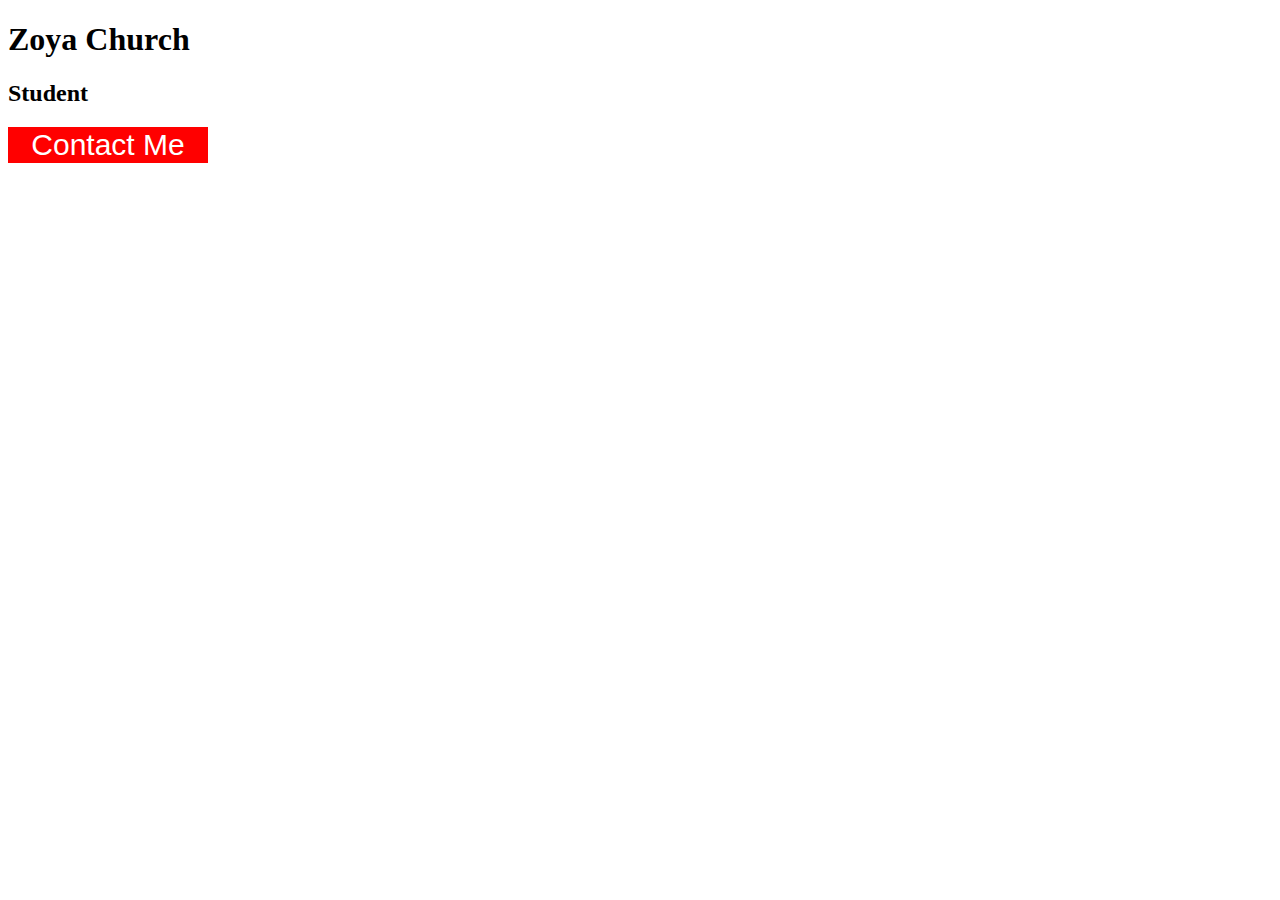
<file: button-assignment/index.html>
<!DOCTYPE html>
<html lang="en">
<head>    
    <title>Zoya Church Button</title>
    <link href='style.css' rel='stylesheet'>
</head>
    
<body>
    <h1>Zoya Church</h1>
    <h2>Student</h2>
    <button class='red-button'>Contact Me</button>
</body>
    
</html>
</file>
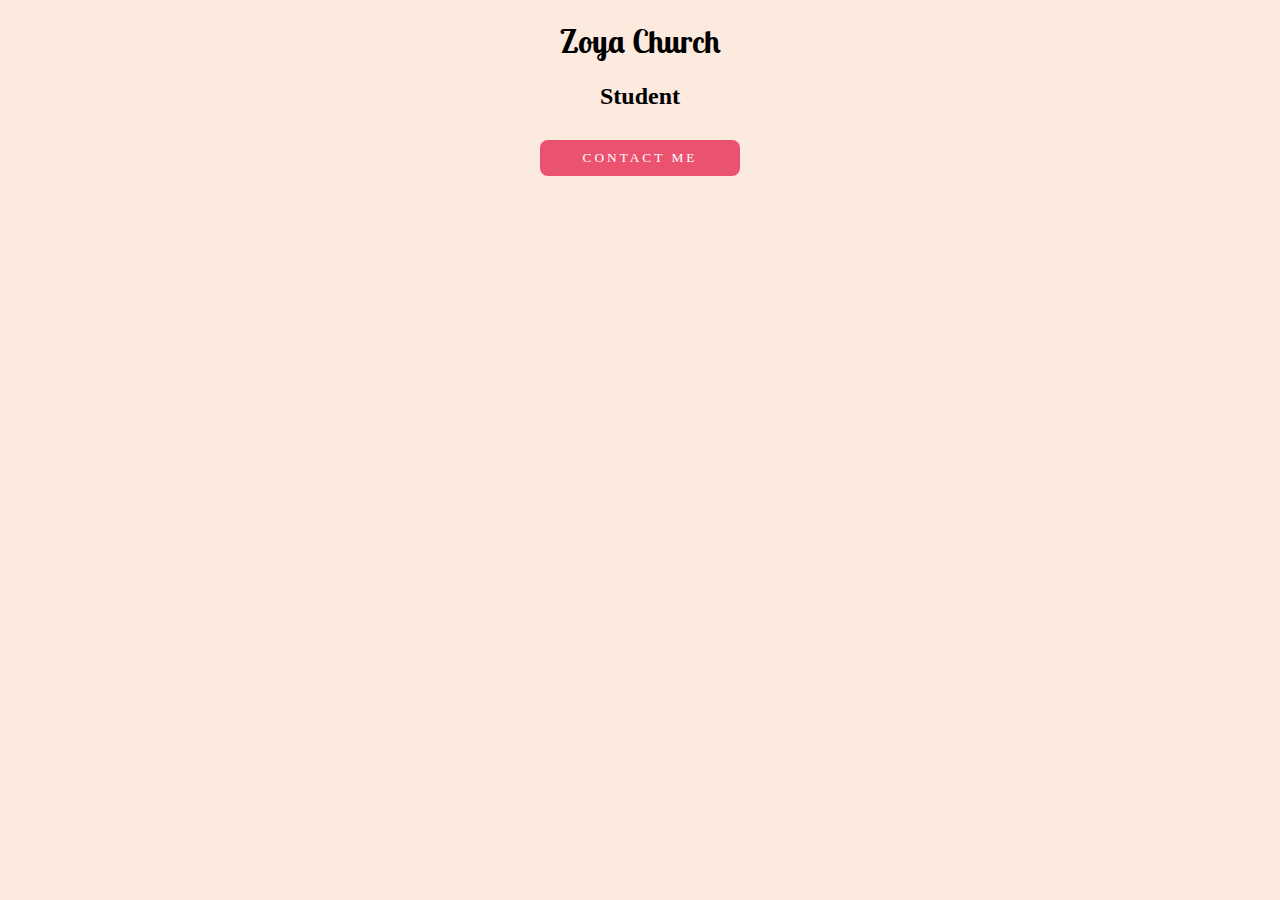
<file: contact-button-assignment/index.html>
<!doctype html>
<html lang="en">
    <head>
        <link rel="preconnect" href="https://fonts.googleapis.com" />
        <link rel="preconnect" href="https://fonts.gstatic.com" crossorigin />
        <link
            href="https://fonts.googleapis.com/css2?family=Lobster+Two:ital,wght@0,400;0,700;1,400;1,700&display=swap"
            rel="stylesheet" />
        <link href="style.css" rel="stylesheet" />
        <title>Zoya Church Button</title>
    </head>

    <body>
        <h1>Zoya Church</h1>
        <h2>Student</h2>
        <button class="contact-button">Contact Me</button>
    </body>
</html>
</file>
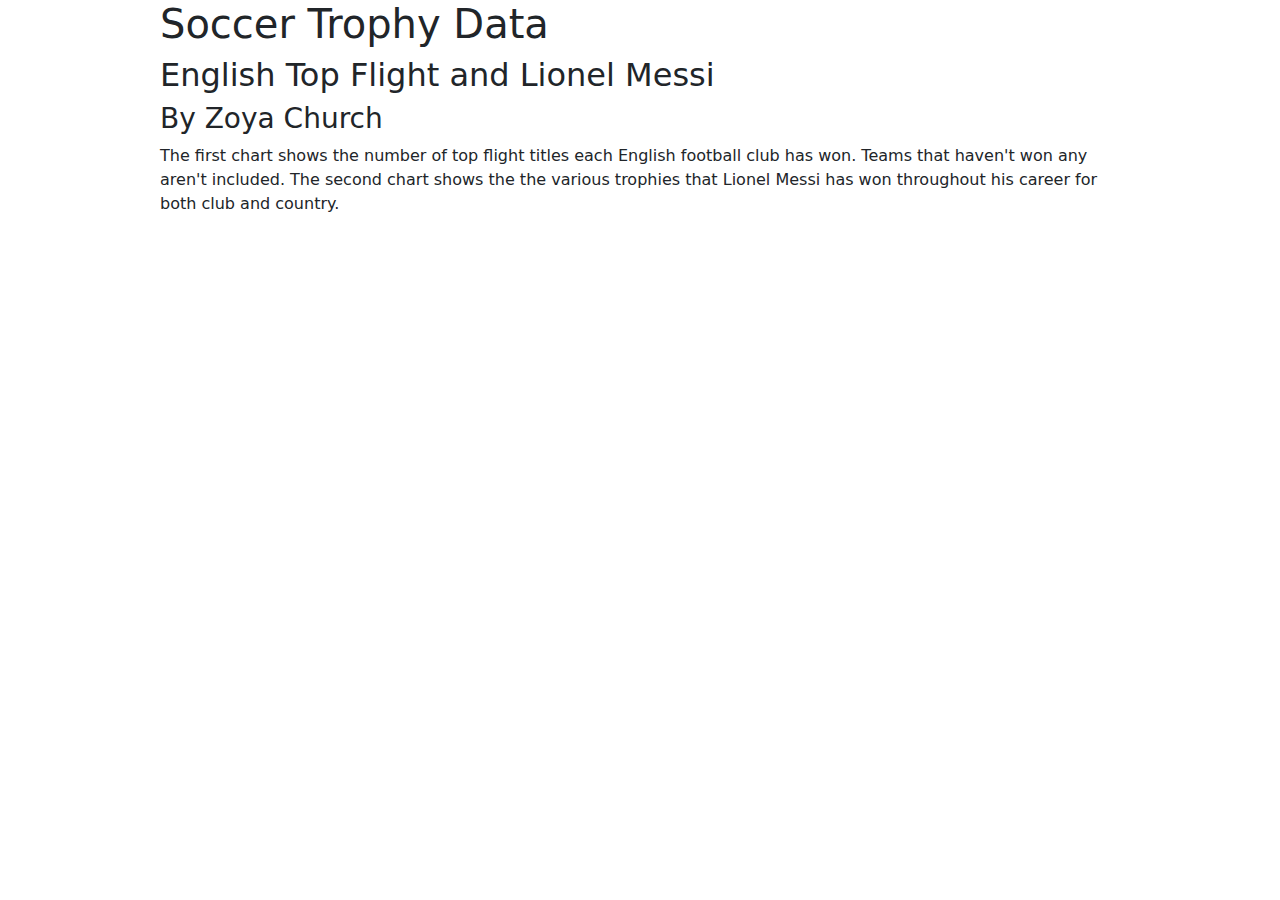
<file: data-viz-project/index.html>
<!doctype html>
<html lang="en">
    <head>
        <title>Zoya Church Viz Project</title>
        <meta charset="utf-8" />
        <meta name="viewport" content="width=device-width, initial-scale=1, shrink-to-fit=no" />

        <!-- Bootstrap CSS -->
        <link
            href="https://cdn.jsdelivr.net/npm/bootstrap@5.3.3/dist/css/bootstrap.min.css"
            rel="stylesheet"
            integrity="sha384-QWTKZyjpPEjISv5WaRU9OFeRpok6YctnYmDr5pNlyT2bRjXh0JMhjY6hW+ALEwIH"
            crossorigin="anonymous" />

        <style>
            body {
                width: 75%;
                margin: auto;
            }
        </style>
    </head>

    <body>
        <h1>Soccer Trophy Data</h1>
        <h2>English Top Flight and Lionel Messi</h2>
        <h3>By Zoya Church</h3>
        <p>
            The first chart shows the number of top flight titles each English football club has won. Teams that haven't
            won any aren't included. The second chart shows the the various trophies that Lionel Messi has won
            throughout his career for both club and country.
        </p>

        <!--Chart embeds go here-->
        <div class="flourish-embed flourish-chart" data-src="visualisation/22628561">
            <script src="https://public.flourish.studio/resources/embed.js"></script>
            <noscript
                ><img
                    src="https://public.flourish.studio/visualisation/22628561/thumbnail"
                    width="100%"
                    alt="chart visualization"
            /></noscript>
        </div>

        <div class="flourish-embed flourish-chart" data-src="visualisation/22629179">
            <script src="https://public.flourish.studio/resources/embed.js"></script>
            <noscript
                ><img
                    src="https://public.flourish.studio/visualisation/22629179/thumbnail"
                    width="100%"
                    alt="chart visualization"
            /></noscript>
        </div>
    </body>
</html>
</file>
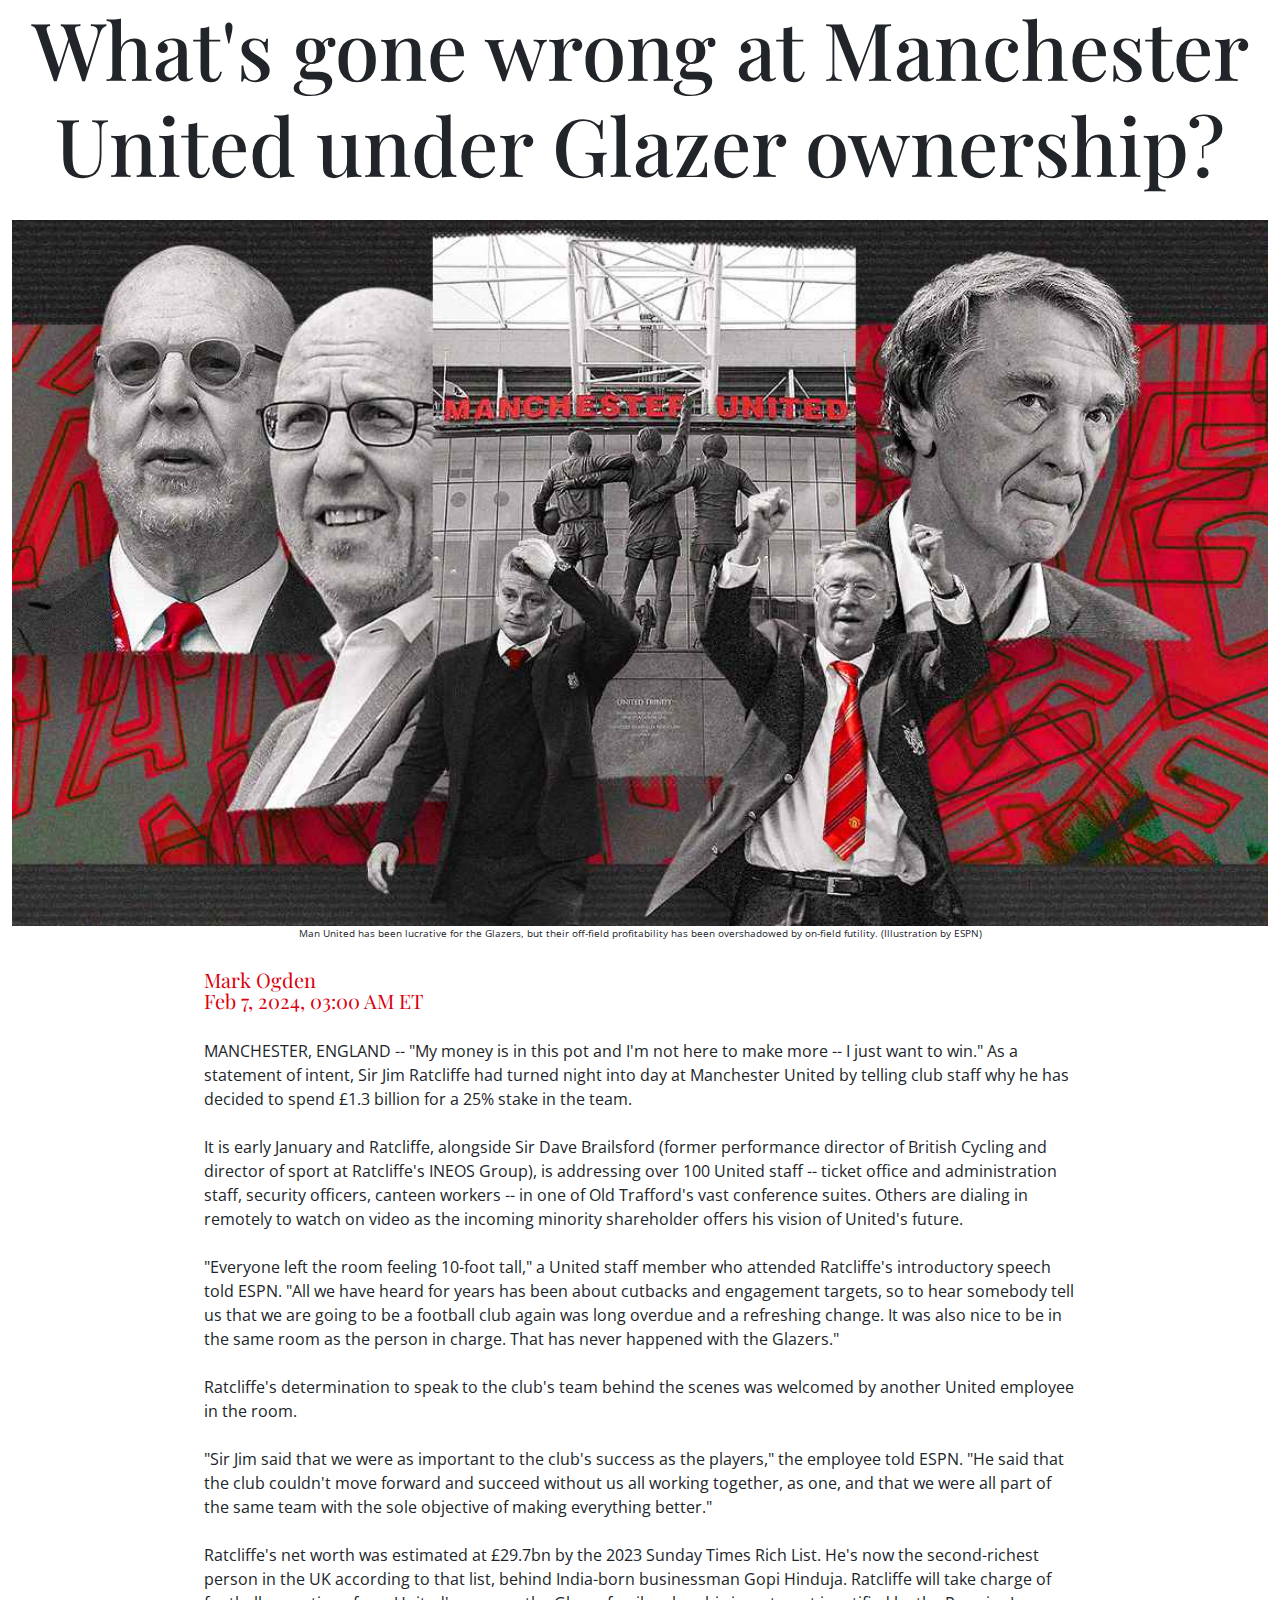
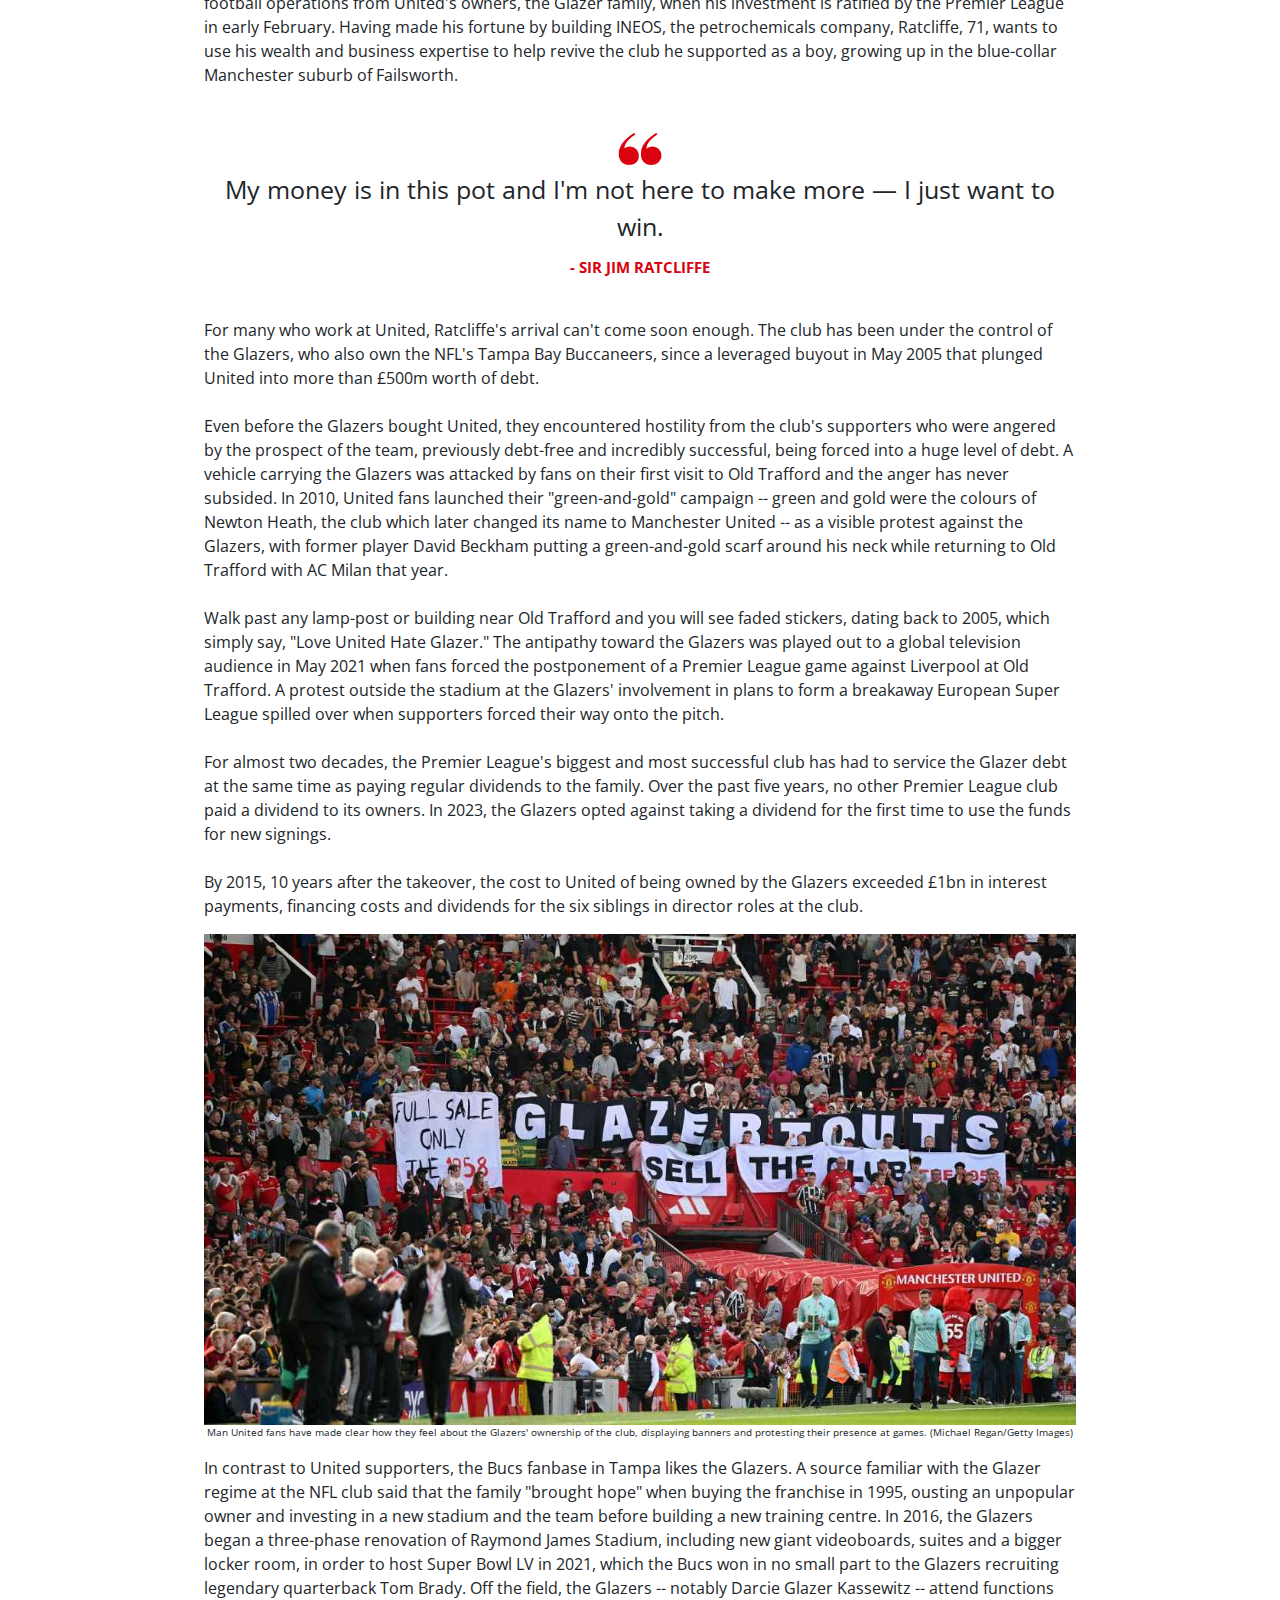
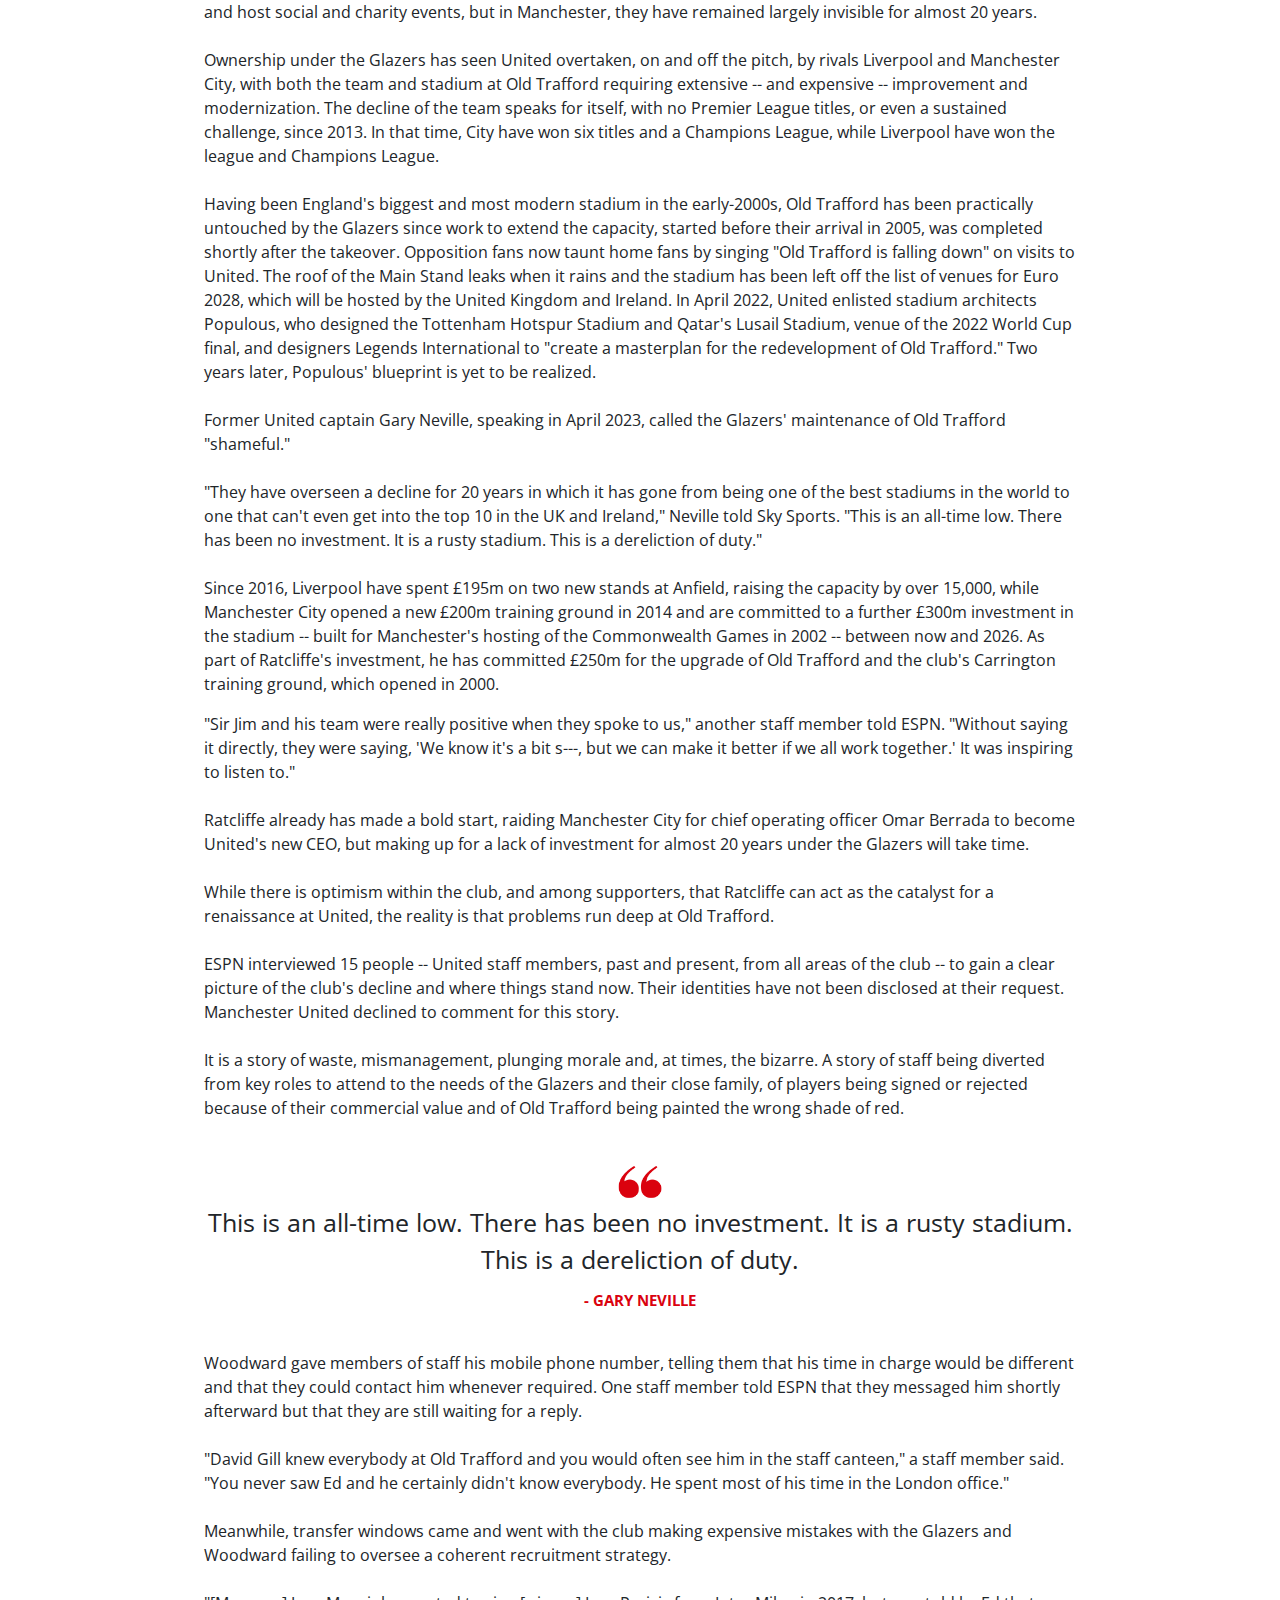
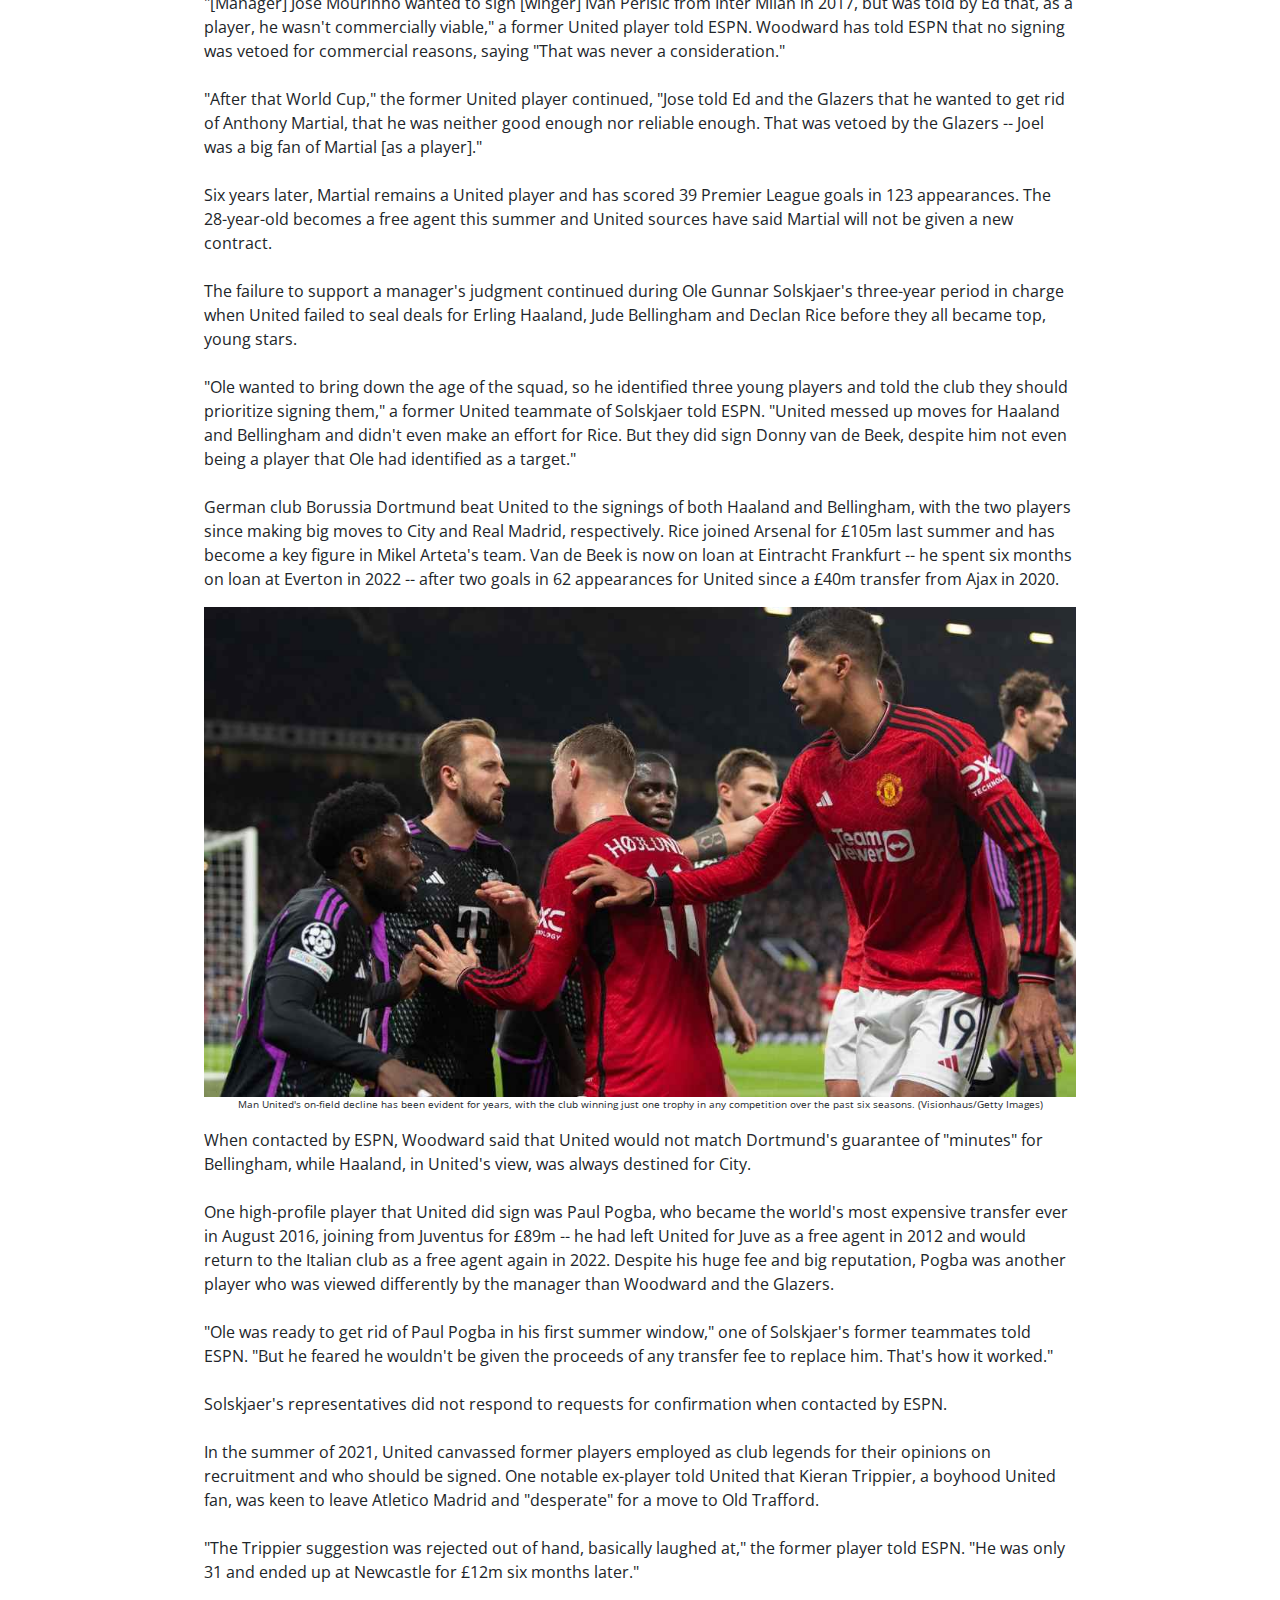
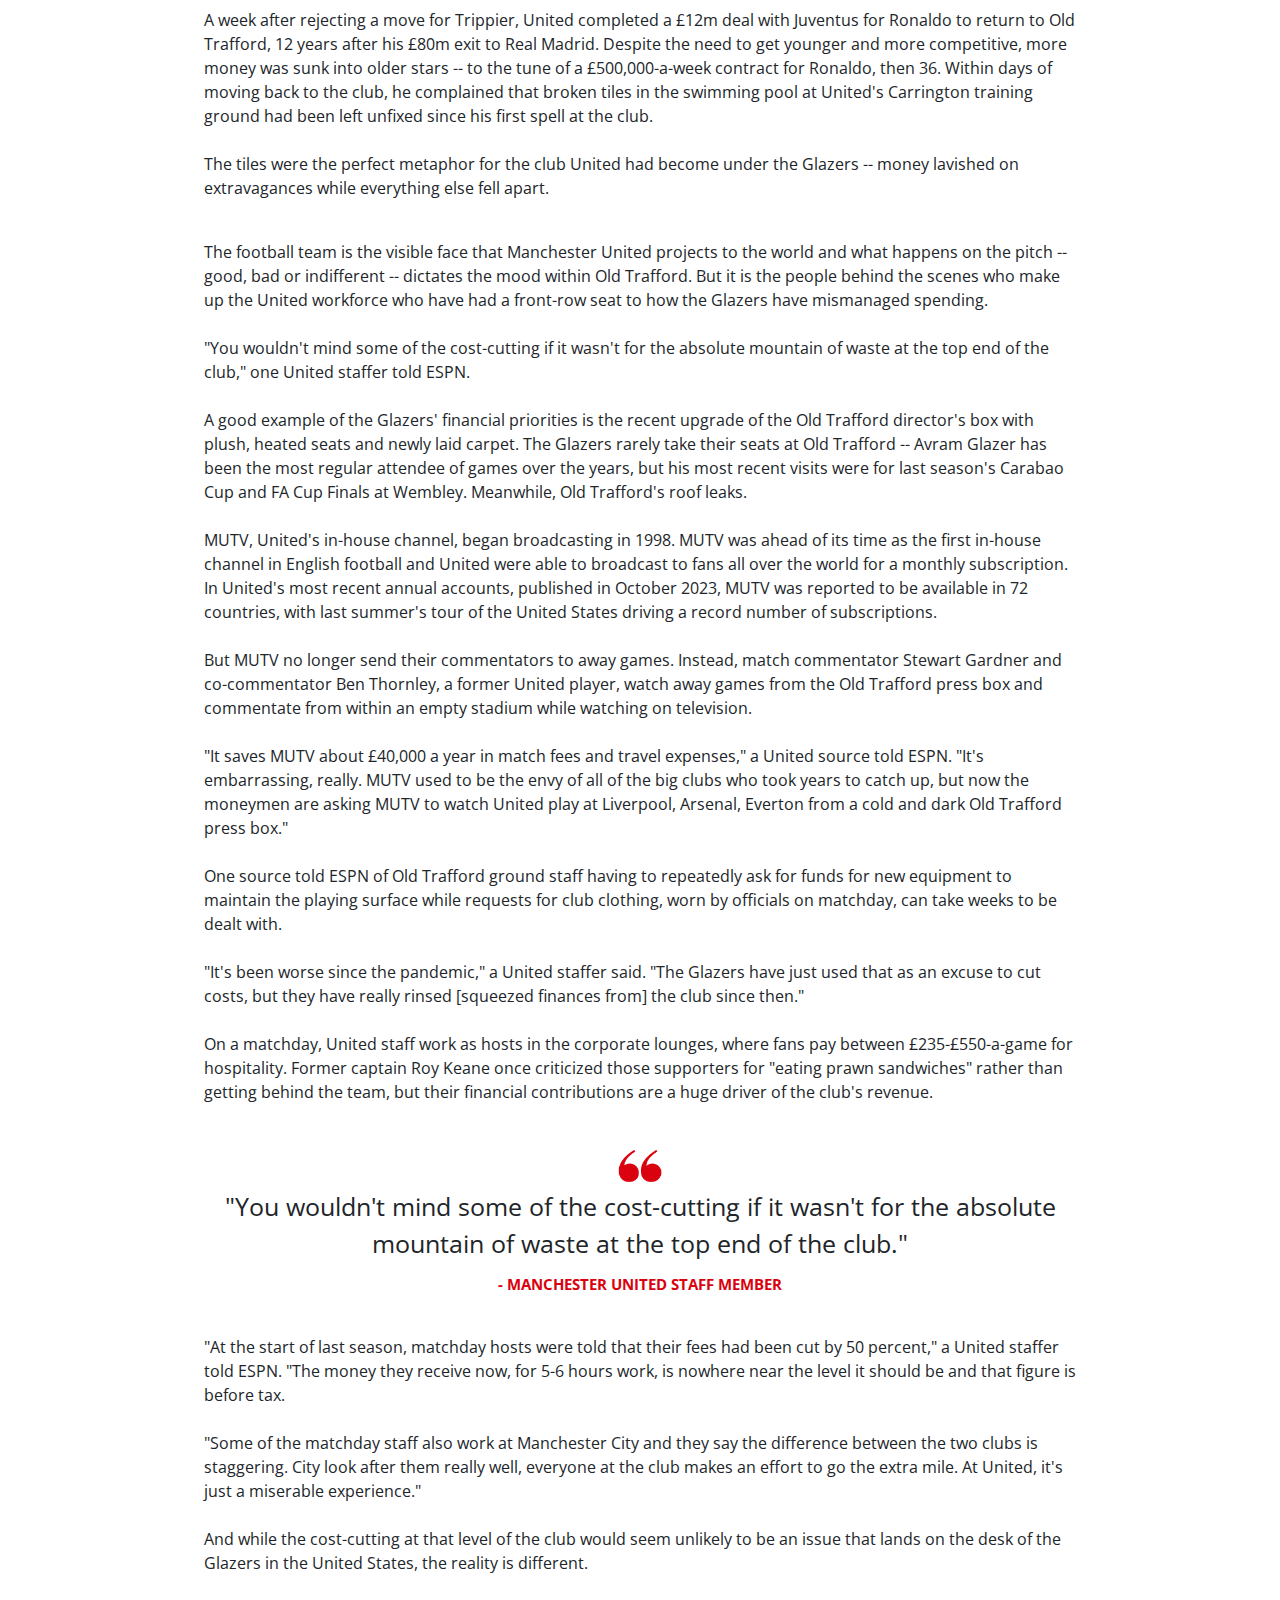
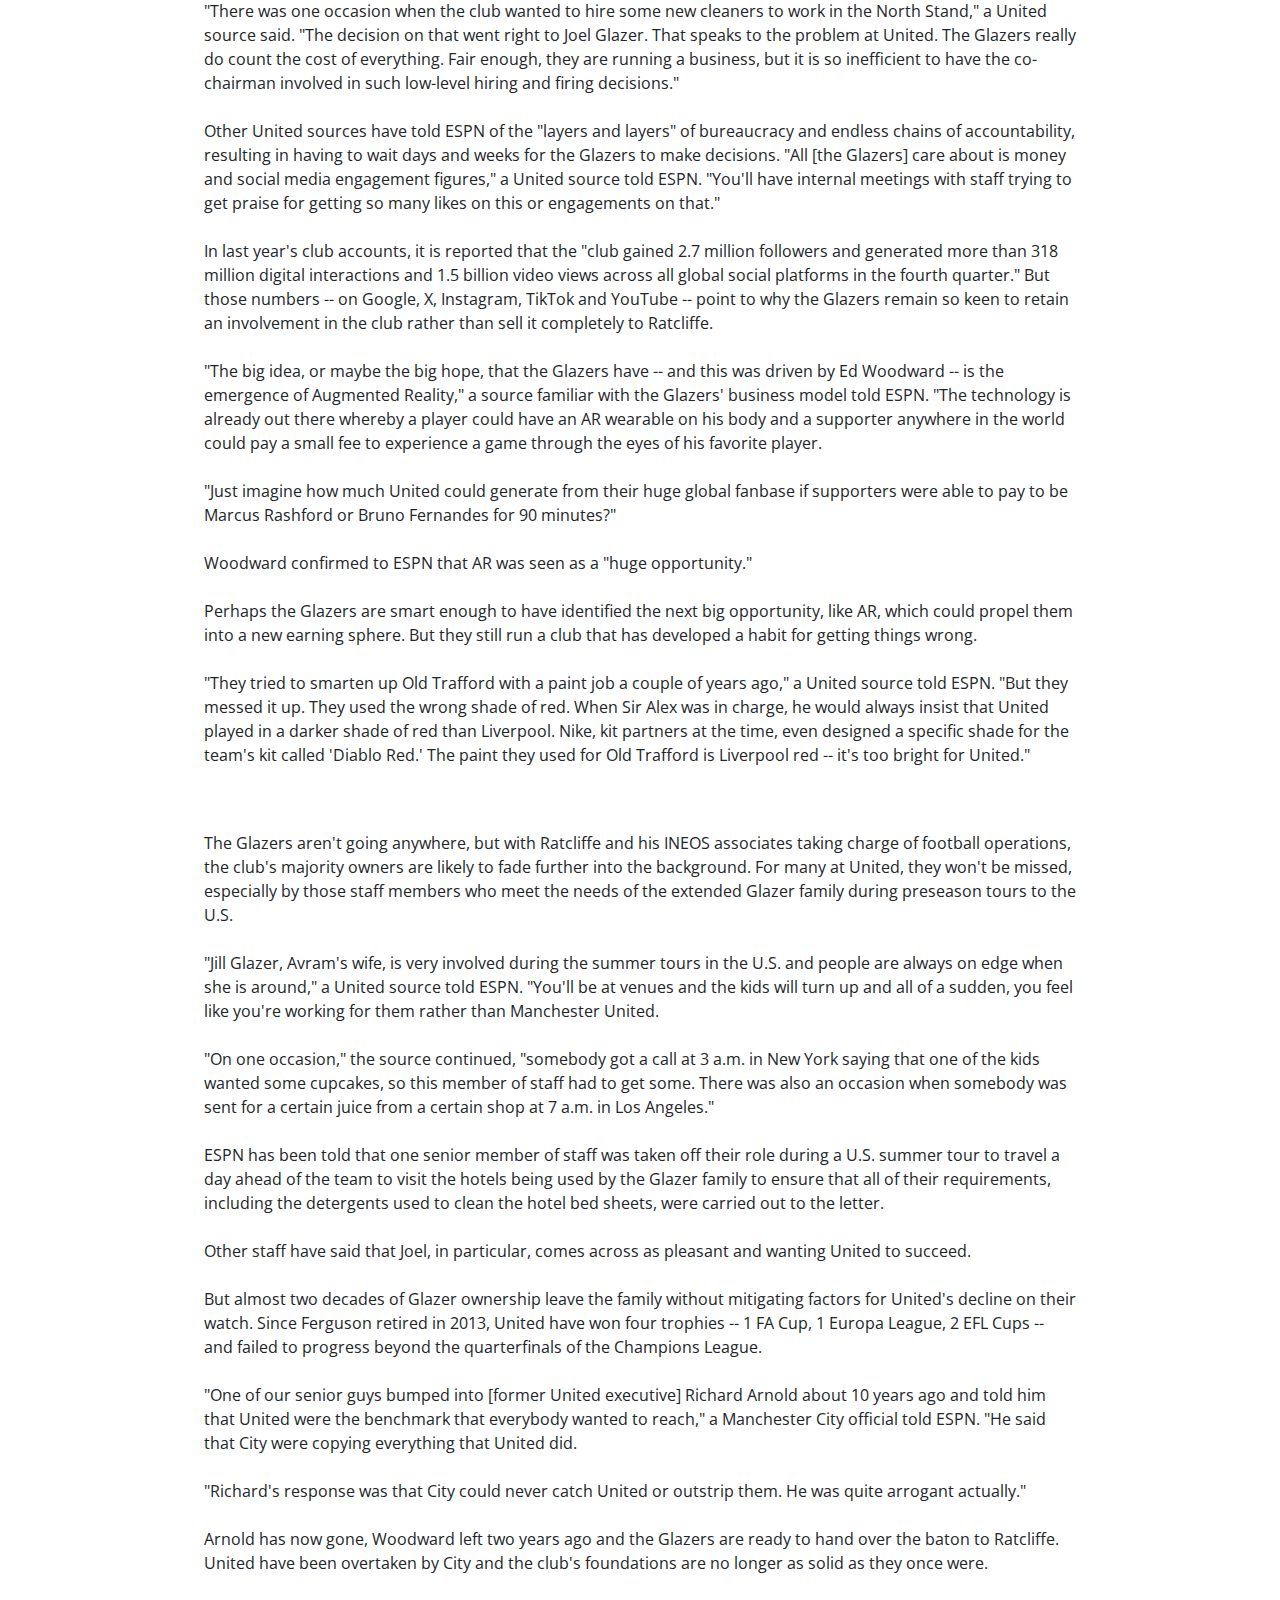
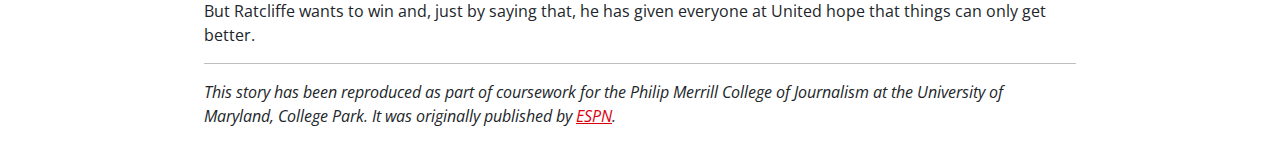
<file: final-project/index.html>
<!doctype html>
<html lang="en">
    <head>
        <title>Zoya Church Final Project</title>

        <meta charset="utf-8" />
        <meta name="viewport" content="width=device-width, initial-scale=1, shrink-to-fit=no" />

        <!-- Bootstrap CSS -->
        <link
            href="https://cdn.jsdelivr.net/npm/bootstrap@5.3.3/dist/css/bootstrap.min.css"
            rel="stylesheet"
            integrity="sha384-QWTKZyjpPEjISv5WaRU9OFeRpok6YctnYmDr5pNlyT2bRjXh0JMhjY6hW+ALEwIH"
            crossorigin="anonymous" />

        <!-- Fonts -->
        <link rel="preconnect" href="https://fonts.googleapis.com" />
        <link rel="preconnect" href="https://fonts.gstatic.com" crossorigin />
        <link
            href="https://fonts.googleapis.com/css2?family=Open+Sans:ital,wght@0,300..800;1,300..800&family=Playfair+Display:ital,wght@0,400..900;1,400..900&display=swap"
            rel="stylesheet" />
        <link rel="preconnect" href="https://fonts.googleapis.com" />
        <link rel="preconnect" href="https://fonts.gstatic.com" crossorigin />
        <link
            href="https://fonts.googleapis.com/css2?family=Open+Sans:ital,wght@0,300..800;1,300..800&display=swap"
            rel="stylesheet" />

        <link href="style.css" rel="stylesheet" />
    </head>

    <body>
        <div class="container-fluid" id="beginning">
            <div class="row">
                <div class="col">
                    <h1>What's gone wrong at Manchester United under Glazer ownership?</h1>
                    <img src="ManU%20Illustration%20ESPN.jpeg" alt="image description" class="image" />
                    <p class="image-caption">
                        Man United has been lucrative for the Glazers, but their off-field profitability has been
                        overshadowed by on-field futility. (Illustration by ESPN)
                    </p>
                </div>
            </div>
        </div>

        <div class="container-fluid" id="start">
            <div class="row" id="byline">
                <div class="col">
                <p>Mark Ogden</p>
                <p>Feb 7, 2024, 03:00 AM ET</p>
                </div>
            </div>
            <div class="row">
                <div class="col">
                    <p>
                        MANCHESTER, ENGLAND -- "My money is in this pot and I'm not here to make more -- I just want to
                        win." As a statement of intent, Sir Jim Ratcliffe had turned night into day at Manchester United
                        by telling club staff why he has decided to spend £1.3 billion for a 25% stake in the team.
                        <br /><br />
                        It is early January and Ratcliffe, alongside Sir Dave Brailsford (former performance director of
                        British Cycling and director of sport at Ratcliffe's INEOS Group), is addressing over 100 United
                        staff -- ticket office and administration staff, security officers, canteen workers -- in one of
                        Old Trafford's vast conference suites. Others are dialing in remotely to watch on video as the
                        incoming minority shareholder offers his vision of United's future.

                        <br /><br />

                        "Everyone left the room feeling 10-foot tall," a United staff member who attended Ratcliffe's
                        introductory speech told ESPN. "All we have heard for years has been about cutbacks and
                        engagement targets, so to hear somebody tell us that we are going to be a football club again
                        was long overdue and a refreshing change. It was also nice to be in the same room as the person
                        in charge. That has never happened with the Glazers."

                        <br /><br />

                        Ratcliffe's determination to speak to the club's team behind the scenes was welcomed by another
                        United employee in the room.

                        <br /><br />

                        "Sir Jim said that we were as important to the club's success as the players," the employee told
                        ESPN. "He said that the club couldn't move forward and succeed without us all working together,
                        as one, and that we were all part of the same team with the sole objective of making everything
                        better."

                        <br /><br />
                        Ratcliffe's net worth was estimated at £29.7bn by the 2023 Sunday Times Rich List. He's now the
                        second-richest person in the UK according to that list, behind India-born businessman Gopi
                        Hinduja. Ratcliffe will take charge of football operations from United's owners, the Glazer
                        family, when his investment is ratified by the Premier League in early February. Having made his
                        fortune by building INEOS, the petrochemicals company, Ratcliffe, 71, wants to use his wealth
                        and business expertise to help revive the club he supported as a boy, growing up in the
                        blue-collar Manchester suburb of Failsworth.
                    </p>
                    <br />
                    <img src="quotes.png" alt="quotation mark" class="quotes" />
                    <blockquote>
                        My money is in this pot and I'm not here to make more &mdash; I just want to win.
                        <p class="source">- SIR JIM RATCLIFFE</p>
                    </blockquote>

                    <br />
                    <p>
                        For many who work at United, Ratcliffe's arrival can't come soon enough. The club has been under
                        the control of the Glazers, who also own the NFL's Tampa Bay Buccaneers, since a leveraged
                        buyout in May 2005 that plunged United into more than £500m worth of debt.
                        <br /><br />
                        Even before the Glazers bought United, they encountered hostility from the club's supporters who
                        were angered by the prospect of the team, previously debt-free and incredibly successful, being
                        forced into a huge level of debt. A vehicle carrying the Glazers was attacked by fans on their
                        first visit to Old Trafford and the anger has never subsided. In 2010, United fans launched
                        their "green-and-gold" campaign -- green and gold were the colours of Newton Heath, the club
                        which later changed its name to Manchester United -- as a visible protest against the Glazers,
                        with former player David Beckham putting a green-and-gold scarf around his neck while returning
                        to Old Trafford with AC Milan that year.
                        <br /><br />
                        Walk past any lamp-post or building near Old Trafford and you will see faded stickers, dating
                        back to 2005, which simply say, "Love United Hate Glazer." The antipathy toward the Glazers was
                        played out to a global television audience in May 2021 when fans forced the postponement of a
                        Premier League game against Liverpool at Old Trafford. A protest outside the stadium at the
                        Glazers' involvement in plans to form a breakaway European Super League spilled over when
                        supporters forced their way onto the pitch.
                        <br /><br />
                        For almost two decades, the Premier League's biggest and most successful club has had to service
                        the Glazer debt at the same time as paying regular dividends to the family. Over the past five
                        years, no other Premier League club paid a dividend to its owners. In 2023, the Glazers opted
                        against taking a dividend for the first time to use the funds for new signings.
                        <br /><br />
                        By 2015, 10 years after the takeover, the cost to United of being owned by the Glazers exceeded
                        £1bn in interest payments, financing costs and dividends for the six siblings in director roles
                        at the club.
                    </p>
                    <img
                        src="ManU%20Picture%201.jpeg"
                        alt="Photo of Manchester United holding banners asking the Glazers to sell the club"
                        class="images" />
                    <p class="image-caption">
                        Man United fans have made clear how they feel about the Glazers' ownership of the club,
                        displaying banners and protesting their presence at games. (Michael Regan/Getty Images)
                    </p>
                </div>
            </div>
            <div class="row">
                <div class="col">
                    <p>
                        In contrast to United supporters, the Bucs fanbase in Tampa likes the Glazers. A source familiar
                        with the Glazer regime at the NFL club said that the family "brought hope" when buying the
                        franchise in 1995, ousting an unpopular owner and investing in a new stadium and the team before
                        building a new training centre. In 2016, the Glazers began a three-phase renovation of Raymond
                        James Stadium, including new giant videoboards, suites and a bigger locker room, in order to
                        host Super Bowl LV in 2021, which the Bucs won in no small part to the Glazers recruiting
                        legendary quarterback Tom Brady. Off the field, the Glazers -- notably Darcie Glazer Kassewitz
                        -- attend functions and host social and charity events, but in Manchester, they have remained
                        largely invisible for almost 20 years.
                        <br /><br />
                        Ownership under the Glazers has seen United overtaken, on and off the pitch, by rivals Liverpool
                        and Manchester City, with both the team and stadium at Old Trafford requiring extensive -- and
                        expensive -- improvement and modernization. The decline of the team speaks for itself, with no
                        Premier League titles, or even a sustained challenge, since 2013. In that time, City have won
                        six titles and a Champions League, while Liverpool have won the league and Champions League.
                        <br /><br />
                        Having been England's biggest and most modern stadium in the early-2000s, Old Trafford has been
                        practically untouched by the Glazers since work to extend the capacity, started before their
                        arrival in 2005, was completed shortly after the takeover. Opposition fans now taunt home fans
                        by singing "Old Trafford is falling down" on visits to United. The roof of the Main Stand leaks
                        when it rains and the stadium has been left off the list of venues for Euro 2028, which will be
                        hosted by the United Kingdom and Ireland. In April 2022, United enlisted stadium architects
                        Populous, who designed the Tottenham Hotspur Stadium and Qatar's Lusail Stadium, venue of the
                        2022 World Cup final, and designers Legends International to "create a masterplan for the
                        redevelopment of Old Trafford." Two years later, Populous' blueprint is yet to be realized.
                        <br /><br />
                        Former United captain Gary Neville, speaking in April 2023, called the Glazers' maintenance of
                        Old Trafford "shameful."
                        <br /><br />
                        "They have overseen a decline for 20 years in which it has gone from being one of the best
                        stadiums in the world to one that can't even get into the top 10 in the UK and Ireland," Neville
                        told Sky Sports. "This is an all-time low. There has been no investment. It is a rusty stadium.
                        This is a dereliction of duty."
                        <br /><br />
                        Since 2016, Liverpool have spent £195m on two new stands at Anfield, raising the capacity by
                        over 15,000, while Manchester City opened a new £200m training ground in 2014 and are committed
                        to a further £300m investment in the stadium -- built for Manchester's hosting of the
                        Commonwealth Games in 2002 -- between now and 2026. As part of Ratcliffe's investment, he has
                        committed £250m for the upgrade of Old Trafford and the club's Carrington training ground, which
                        opened in 2000.
                    </p>
                </div>
            </div>
            <div class="row">
                <div class="col-md-6">
                    <div class="flourish-embed flourish-chart" data-src="visualisation/22816757">
                        <script src="https://public.flourish.studio/resources/embed.js"></script>
                        <noscript
                            ><img
                                src="https://public.flourish.studio/visualisation/22816757/thumbnail"
                                width="100%"
                                alt="chart visualization"
                        /></noscript>
                    </div>
                </div>
                <div class="col-md-6">
                    <div class="flourish-embed flourish-chart" data-src="visualisation/22816935">
                        <script src="https://public.flourish.studio/resources/embed.js"></script>
                        <noscript
                            ><img
                                src="https://public.flourish.studio/visualisation/22816935/thumbnail"
                                width="100%"
                                alt="chart visualization"
                        /></noscript>
                    </div>
                </div>
            </div>
            <div class="row">
                <div class="col">
                    <p>
                        "Sir Jim and his team were really positive when they spoke to us," another staff member told
                        ESPN. "Without saying it directly, they were saying, 'We know it's a bit s---, but we can make
                        it better if we all work together.' It was inspiring to listen to." <br /><br />
                        Ratcliffe already has made a bold start, raiding Manchester City for chief operating officer
                        Omar Berrada to become United's new CEO, but making up for a lack of investment for almost 20
                        years under the Glazers will take time.
                        <br /><br />
                        While there is optimism within the club, and among supporters, that Ratcliffe can act as the
                        catalyst for a renaissance at United, the reality is that problems run deep at Old Trafford.
                        <br /><br />
                        ESPN interviewed 15 people -- United staff members, past and present, from all areas of the club
                        -- to gain a clear picture of the club's decline and where things stand now. Their identities
                        have not been disclosed at their request. Manchester United declined to comment for this story.
                        <br /><br />
                        It is a story of waste, mismanagement, plunging morale and, at times, the bizarre. A story of
                        staff being diverted from key roles to attend to the needs of the Glazers and their close
                        family, of players being signed or rejected because of their commercial value and of Old
                        Trafford being painted the wrong shade of red.
                    </p>
                    <br />
                    <img src="quotes.png" alt="quotation mark" class="quotes" />
                    <blockquote>
                        This is an all-time low. There has been no investment. It is a rusty stadium. This is a
                        dereliction of duty.
                        <p class="source">- GARY NEVILLE</p>
                    </blockquote>
                    <br />
                    <p>
                        Woodward gave members of staff his mobile phone number, telling them that his time in charge
                        would be different and that they could contact him whenever required. One staff member told ESPN
                        that they messaged him shortly afterward but that they are still waiting for a reply.
                        <br /><br />
                        "David Gill knew everybody at Old Trafford and you would often see him in the staff canteen," a
                        staff member said. "You never saw Ed and he certainly didn't know everybody. He spent most of
                        his time in the London office."
                        <br /><br />
                        Meanwhile, transfer windows came and went with the club making expensive mistakes with the
                        Glazers and Woodward failing to oversee a coherent recruitment strategy.
                        <br /><br />
                        "[Manager] Jose Mourinho wanted to sign [winger] Ivan Perisic from Inter Milan in 2017, but was
                        told by Ed that, as a player, he wasn't commercially viable," a former United player told ESPN.
                        Woodward has told ESPN that no signing was vetoed for commercial reasons, saying "That was never
                        a consideration."
                        <br /><br />
                        "After that World Cup," the former United player continued, "Jose told Ed and the Glazers that
                        he wanted to get rid of Anthony Martial, that he was neither good enough nor reliable enough.
                        That was vetoed by the Glazers -- Joel was a big fan of Martial [as a player]."
                        <br /><br />
                        Six years later, Martial remains a United player and has scored 39 Premier League goals in 123
                        appearances. The 28-year-old becomes a free agent this summer and United sources have said
                        Martial will not be given a new contract.
                        <br /><br />
                        The failure to support a manager's judgment continued during Ole Gunnar Solskjaer's three-year
                        period in charge when United failed to seal deals for Erling Haaland, Jude Bellingham and Declan
                        Rice before they all became top, young stars.
                        <br /><br />
                        "Ole wanted to bring down the age of the squad, so he identified three young players and told
                        the club they should prioritize signing them," a former United teammate of Solskjaer told ESPN.
                        "United messed up moves for Haaland and Bellingham and didn't even make an effort for Rice. But
                        they did sign Donny van de Beek, despite him not even being a player that Ole had identified as
                        a target."
                        <br /><br />
                        German club Borussia Dortmund beat United to the signings of both Haaland and Bellingham, with
                        the two players since making big moves to City and Real Madrid, respectively. Rice joined
                        Arsenal for £105m last summer and has become a key figure in Mikel Arteta's team. Van de Beek is
                        now on loan at Eintracht Frankfurt -- he spent six months on loan at Everton in 2022 -- after
                        two goals in 62 appearances for United since a £40m transfer from Ajax in 2020.
                    </p>
                    <img
                        src="man%20united%20on%20field.jpeg"
                        alt="Manchester United players arguing with Harry Kane"
                        class="images" />
                    <p class="image-caption">
                        Man United's on-field decline has been evident for years, with the club winning just one trophy in any competition over the past six seasons. (Visionhaus/Getty Images)
                    </p>
                    <p>
                    When contacted by ESPN, Woodward said that United would not match Dortmund's guarantee of "minutes" for Bellingham, while Haaland, in United's view, was always destined for City.
                        <br><br>
                        One high-profile player that United did sign was Paul Pogba, who became the world's most expensive transfer ever in August 2016, joining from Juventus for £89m -- he had left United for Juve as a free agent in 2012 and would return to the Italian club as a free agent again in 2022. Despite his huge fee and big reputation, Pogba was another player who was viewed differently by the manager than Woodward and the Glazers.
                        <br><br>
                        "Ole was ready to get rid of Paul Pogba in his first summer window," one of Solskjaer's former teammates told ESPN. "But he feared he wouldn't be given the proceeds of any transfer fee to replace him. That's how it worked."
                        <br><br>

                        Solskjaer's representatives did not respond to requests for confirmation when contacted by ESPN.
                        <br><br>
                        In the summer of 2021, United canvassed former players employed as club legends for their opinions on recruitment and who should be signed. One notable ex-player told United that Kieran Trippier, a boyhood United fan, was keen to leave Atletico Madrid and "desperate" for a move to Old Trafford.
                        <br><br>
                        "The Trippier suggestion was rejected out of hand, basically laughed at," the former player told ESPN. "He was only 31 and ended up at Newcastle for £12m six months later."
                        <br><br>
                        A week after rejecting a move for Trippier, United completed a £12m deal with Juventus for Ronaldo to return to Old Trafford, 12 years after his £80m exit to Real Madrid. Despite the need to get younger and more competitive, more money was sunk into older stars -- to the tune of a £500,000-a-week contract for Ronaldo, then 36. Within days of moving back to the club, he complained that broken tiles in the swimming pool at United's Carrington training ground had been left unfixed since his first spell at the club.
                        <br><br>
                        The tiles were the perfect metaphor for the club United had become under the Glazers -- money lavished on extravagances while everything else fell apart.
                        <br><br>
                    </p>
                     <div class="row">
                <div class="col-md-6">
                    <div class="flourish-embed flourish-chart" data-src="visualisation/22851966"><script src="https://public.flourish.studio/resources/embed.js"></script><noscript><img src="https://public.flourish.studio/visualisation/22851966/thumbnail" width="100%" alt="chart visualization" /></noscript></div>
                    </div>
                <div class="col-md-6">
                  <div class="flourish-embed flourish-chart" data-src="visualisation/22852189"><script src="https://public.flourish.studio/resources/embed.js"></script><noscript><img src="https://public.flourish.studio/visualisation/22852189/thumbnail" width="100%" alt="chart visualization" /></noscript></div>
                    </div>
                 </div>
                    <div class="row">
                    <div class="column">
                      <p>
                        The football team is the visible face that Manchester United projects to the world and what happens on the pitch -- good, bad or indifferent -- dictates the mood within Old Trafford. But it is the people behind the scenes who make up the United workforce who have had a front-row seat to how the Glazers have mismanaged spending.
                          <br><br>
                          "You wouldn't mind some of the cost-cutting if it wasn't for the absolute mountain of waste at the top end of the club," one United staffer told ESPN.
                          <br><br>
                          A good example of the Glazers' financial priorities is the recent upgrade of the Old Trafford director's box with plush, heated seats and newly laid carpet. The Glazers rarely take their seats at Old Trafford -- Avram Glazer has been the most regular attendee of games over the years, but his most recent visits were for last season's Carabao Cup and FA Cup Finals at Wembley. Meanwhile, Old Trafford's roof leaks.
                          <br><br>
                          MUTV, United's in-house channel, began broadcasting in 1998. MUTV was ahead of its time as the first in-house channel in English football and United were able to broadcast to fans all over the world for a monthly subscription. In United's most recent annual accounts, published in October 2023, MUTV was reported to be available in 72 countries, with last summer's tour of the United States driving a record number of subscriptions.
                          <br><br>
                          But MUTV no longer send their commentators to away games. Instead, match commentator Stewart Gardner and co-commentator Ben Thornley, a former United player, watch away games from the Old Trafford press box and commentate from within an empty stadium while watching on television.
                          <br><br>
                          "It saves MUTV about £40,000 a year in match fees and travel expenses," a United source told ESPN. "It's embarrassing, really. MUTV used to be the envy of all of the big clubs who took years to catch up, but now the moneymen are asking MUTV to watch United play at Liverpool, Arsenal, Everton from a cold and dark Old Trafford press box."
                          <br><br>
                          One source told ESPN of Old Trafford ground staff having to repeatedly ask for funds for new equipment to maintain the playing surface while requests for club clothing, worn by officials on matchday, can take weeks to be dealt with.
                          <br><br>
                          "It's been worse since the pandemic," a United staffer said. "The Glazers have just used that as an excuse to cut costs, but they have really rinsed [squeezed finances from] the club since then."
                          <br><br>
                          On a matchday, United staff work as hosts in the corporate lounges, where fans pay between £235-£550-a-game for hospitality. Former captain Roy Keane once criticized those supporters for "eating prawn sandwiches" rather than getting behind the team, but their financial contributions are a huge driver of the club's revenue.
                        </p>
                        <br />
                    <img src="quotes.png" alt="quotation mark" class="quotes" />
                    <blockquote>
                        "You wouldn't mind some of the cost-cutting if it wasn't for the absolute mountain of waste at the top end of the club."
                        <p class="source">- MANCHESTER UNITED STAFF MEMBER</p>
                    </blockquote>
                        <br>
                        <p>
                        "At the start of last season, matchday hosts were told that their fees had been cut by 50 percent," a United staffer told ESPN. "The money they receive now, for 5-6 hours work, is nowhere near the level it should be and that figure is before tax.
                            <br><br>
                            "Some of the matchday staff also work at Manchester City and they say the difference between the two clubs is staggering. City look after them really well, everyone at the club makes an effort to go the extra mile. At  United, it's just a miserable experience."
                            <br><br>
                            And while the cost-cutting at that level of the club would seem unlikely to be an issue that lands on the desk of the Glazers in the United States, the reality is different.
                            <br><br>
                            "There was one occasion when the club wanted to hire some new cleaners to work in the North Stand," a United source said. "The decision on that went right to Joel Glazer. That speaks to the problem at United. The Glazers really do count the cost of everything. Fair enough, they are running a business, but it is so inefficient to have the co-chairman involved in such low-level hiring and firing decisions."
                            <br><br>
                            Other United sources have told ESPN of the "layers and layers" of bureaucracy and endless chains of accountability, resulting in having to wait days and weeks for the Glazers to make decisions. "All [the Glazers] care about is money and social media engagement figures," a United source told ESPN. "You'll have internal meetings with staff trying to get praise for getting so many likes on this or engagements on that."
                            <br><br>   
                            In last year's club accounts, it is reported that the "club gained 2.7 million followers and generated more than 318 million digital interactions and 1.5 billion video views across all global social platforms in the fourth quarter." But those numbers -- on Google, X, Instagram, TikTok and YouTube -- point to why the Glazers remain so keen to retain an involvement in the club rather than sell it completely to Ratcliffe.
                            <br><br>
                            "The big idea, or maybe the big hope, that the Glazers have -- and this was driven by Ed Woodward -- is the emergence of Augmented Reality," a source familiar with the Glazers' business model told ESPN. "The technology is already out there whereby a player could have an AR wearable on his body and a supporter anywhere in the world could pay a small fee to experience a game through the eyes of his favorite player.
                            <br><br>
                            "Just imagine how much United could generate from their huge global fanbase if supporters were able to pay to be Marcus Rashford or Bruno Fernandes for 90 minutes?"
                            <br><br>
                            Woodward confirmed to ESPN that AR was seen as a "huge opportunity."
                            <br><br>
                            Perhaps the Glazers are smart enough to have identified the next big opportunity, like AR, which could propel them into a new earning sphere. But they still run a club that has developed a habit for getting things wrong.
                            <br><br>
                            "They tried to smarten up Old Trafford with a paint job a couple of years ago," a United source told ESPN. "But they messed it up. They used the wrong shade of red. When Sir Alex was in charge, he would always insist that United played in a darker shade of red than Liverpool. Nike, kit partners at the time, even designed a specific shade for the team's kit called 'Diablo Red.' The paint they used for Old Trafford is Liverpool red -- it's too bright for United."
                        </p>
                        <br>
                        <div class="flourish-embed" data-src="story/3107071"><script src="https://public.flourish.studio/resources/embed.js"></script><noscript><img src="https://public.flourish.studio/story/3107071/thumbnail" width="100%" alt="visualization" /></noscript></div>
                        <br>
                        <p>
                        The Glazers aren't going anywhere, but with Ratcliffe and his INEOS associates taking charge of football operations, the club's majority owners are likely to fade further into the background. For many at United, they won't be missed, especially by those staff members who meet the needs of the extended Glazer family during preseason tours to the U.S.
                        <br><br>
                            "Jill Glazer, Avram's wife, is very involved during the summer tours in the U.S. and people are always on edge when she is around," a United source told ESPN. "You'll be at venues and the kids will turn up and all of a sudden, you feel like you're working for them rather than Manchester United.
                            <br><br>
                            "On one occasion," the source continued, "somebody got a call at 3 a.m. in New York saying that one of the kids wanted some cupcakes, so this member of staff had to get some. There was also an occasion when somebody was sent for a certain juice from a certain shop at 7 a.m. in Los Angeles."
                            <br><br>
                            ESPN has been told that one senior member of staff was taken off their role during a U.S. summer tour to travel a day ahead of the team to visit the hotels being used by the Glazer family to ensure that all of their requirements, including the detergents used to clean the hotel bed sheets, were carried out to the letter.
                            <br><br>
                            Other staff have said that Joel, in particular, comes across as pleasant and wanting United to succeed.
                            <br><br>
                            But almost two decades of Glazer ownership leave the family without mitigating factors for United's decline on their watch. Since Ferguson retired in 2013, United have won four trophies -- 1 FA Cup, 1 Europa League, 2 EFL Cups -- and failed to progress beyond the quarterfinals of the Champions League.
                            <br><br>
                            "One of our senior guys bumped into [former United executive] Richard Arnold about 10 years ago and told him that United were the benchmark that everybody wanted to reach," a Manchester City official told ESPN. "He said that City were copying everything that United did.
                            <br><br>
                            "Richard's response was that City could never catch United or outstrip them. He was quite arrogant actually."
                            <br><br>
                            Arnold has now gone, Woodward left two years ago and the Glazers are ready to hand over the baton to Ratcliffe. United have been overtaken by City and the club's foundations are no longer as solid as they once were.
                            <br><br>
                            But Ratcliffe wants to win and, just by saying that, he has given everyone at United hope that things can only get better.
                        </p>
                        <hr>
                        </div>
                    </div>
                </div>
            </div>

                    <p class="disclaimer">This story has been reproduced as part of  coursework for the Philip Merrill College of Journalism at the University of Maryland, College Park. It was originally published by <a href=https://www.espn.com/soccer/story/_/id/39378413/whats-gone-wrong-manchester-united-glazer-ownership>ESPN</a>.</p>
                </div>
        
        
    </body>
</html>
</file>
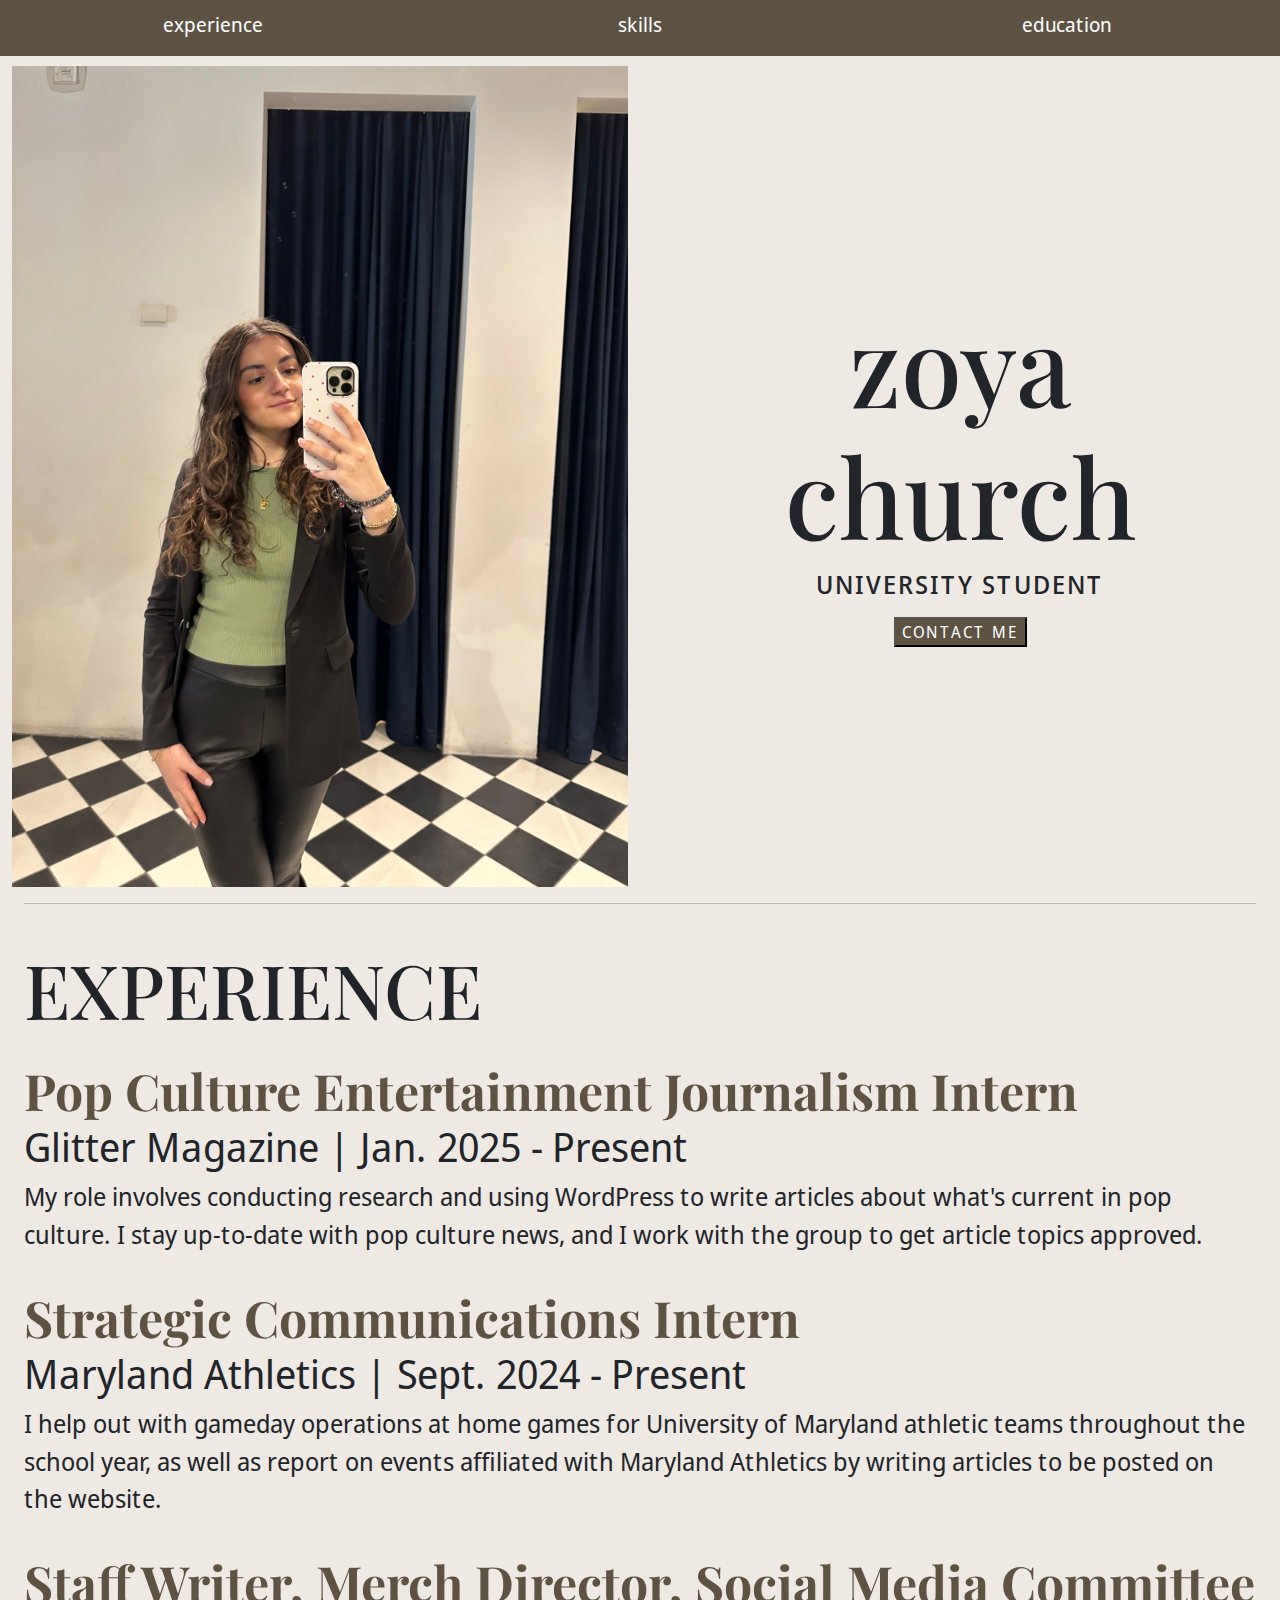
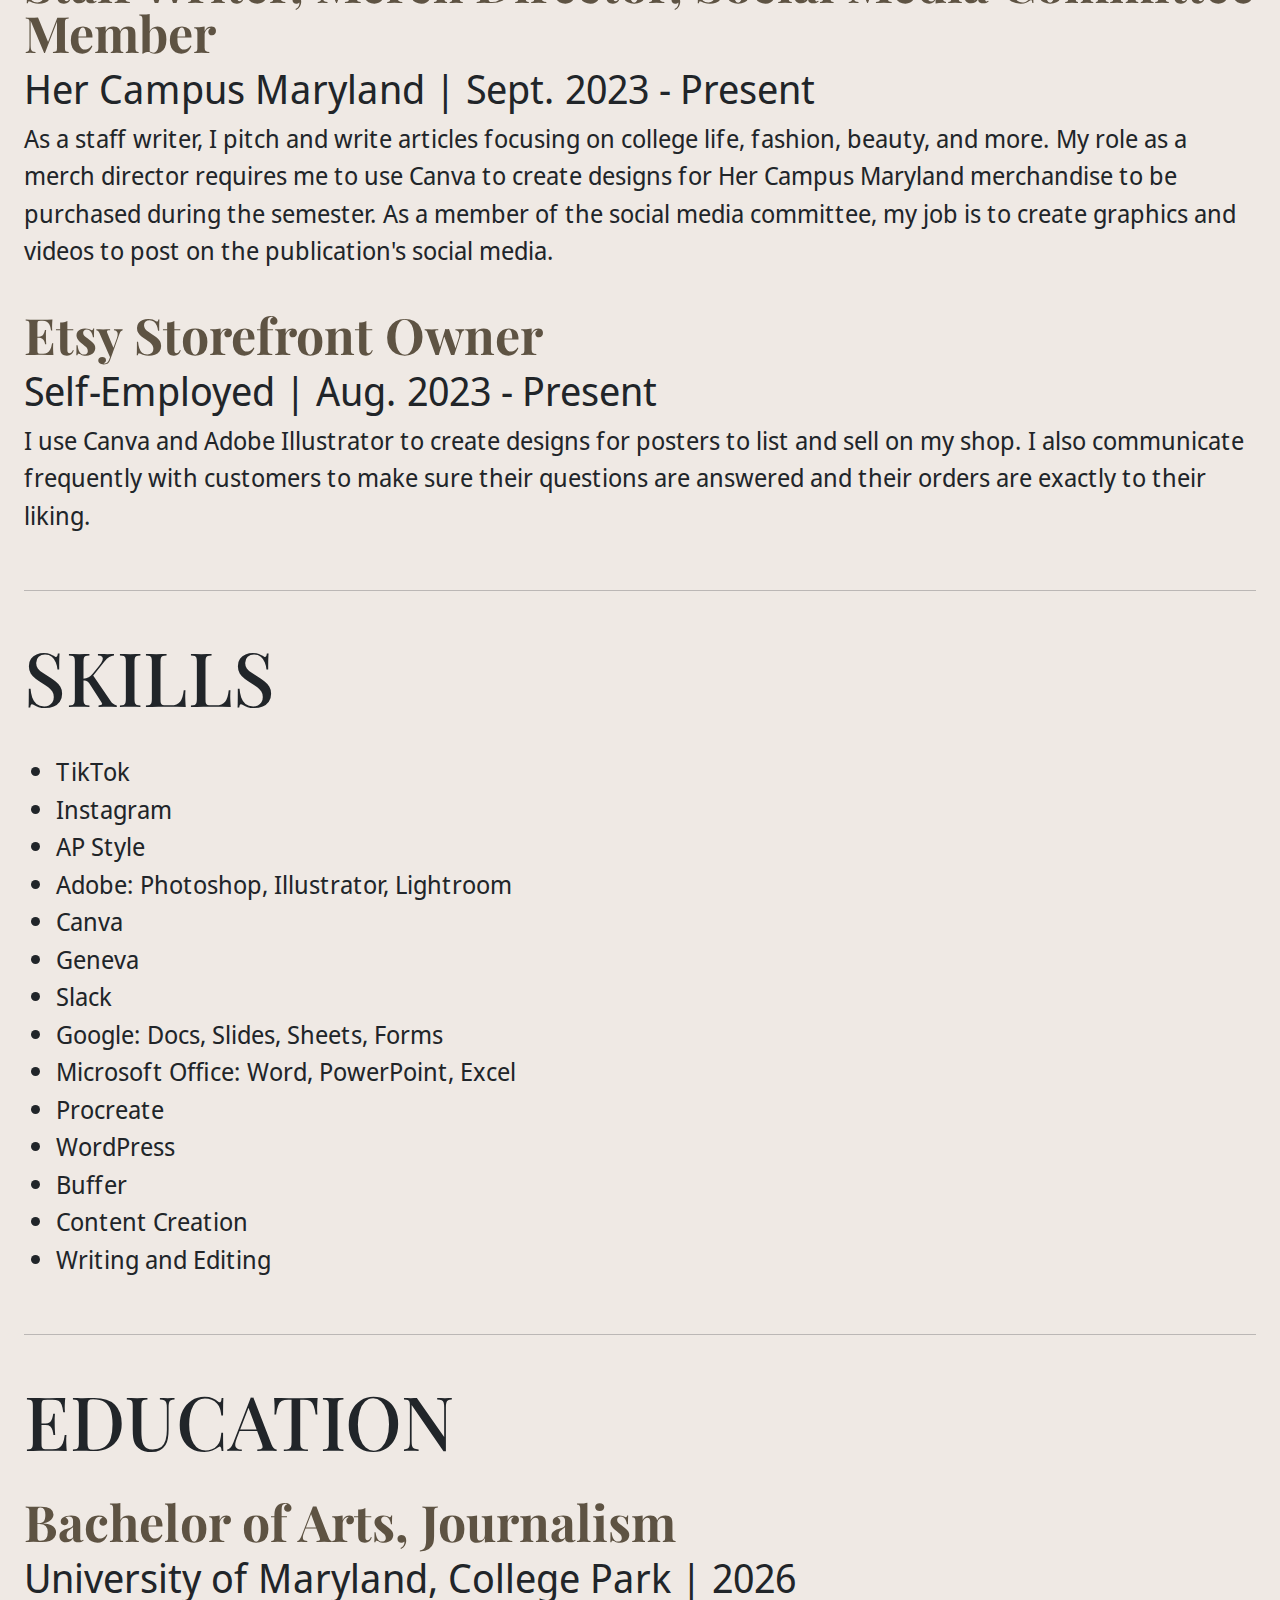
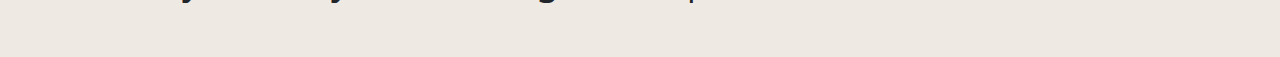
<file: online-portfolio/index.html>
<!doctype html>
<html lang="en">
    <head>
        <meta charset="UTF-8" />
        <meta name="viewport" content="width=device-width, initial-scale=1" />

        <title>Zoya Church Portfolio</title>
        <link rel="preconnect" href="https://fonts.googleapis.com" />
        <link rel="preconnect" href="https://fonts.gstatic.com" crossorigin />
        <link
            href="https://fonts.googleapis.com/css2?family=Noto+Sans+Display:ital,wght@0,100..900;1,100..900&display=swap"
            rel="stylesheet" />
        <link rel="preconnect" href="https://fonts.googleapis.com" />
        <link rel="preconnect" href="https://fonts.gstatic.com" crossorigin />
        <link
            href="https://fonts.googleapis.com/css2?family=Playfair+Display:ital,wght@0,400..900;1,400..900&display=swap"
            rel="stylesheet" />

        <link
            href="https://cdn.jsdelivr.net/npm/bootstrap@5.3.3/dist/css/bootstrap.min.css"
            rel="stylesheet"
            integrity="sha384-QWTKZyjpPEjISv5WaRU9OFeRpok6YctnYmDr5pNlyT2bRjXh0JMhjY6hW+ALEwIH"
            crossorigin="anonymous" />
        <link href="style.css" rel="stylesheet" />
    </head>

    <body>
        <div class="container-fluid" id="navigation">
            <div class="row">
                <div class="col-4">
                    <p><a href="#experience">experience</a></p>
                </div>
                <div class="col-4">
                    <p><a href="#skills">skills</a></p>
                </div>
                <div class="col-4">
                    <p><a href="#education">education</a></p>
                </div>
            </div>
        </div>

        <div class="container-fluid" id="topper">
            <div class="row">
                <div class="col-sm-6">
                    <img src="IMG_2975.jpg" alt="a photo of Zoya Church" class="headshot" />
                </div>
                <div class="col-sm-6" id="info">
                    <h1 class="name">zoya<br />church</h1>
                    <h2 class="title"><nobr>university student</nobr></h2>
                    <button class="contact-button"><a href="mailto:zoyaechurch@gmail.com">CONTACT ME</a></button>
                </div>
            </div>

            <div class="container-fluid" id="sections">
                <div class="row">
                    <div class="col">
                        <hr />
                        <br />
                        <h1 id="experience">EXPERIENCE</h1>
                        <br />
                        <p class="jobtitle">Pop Culture Entertainment Journalism Intern</p>
                        <p class="company">Glitter Magazine | Jan. 2025 - Present</p>
                        <p class="description">
                            My role involves conducting research and using WordPress to write articles about what's
                            current in pop culture. I stay up-to-date with pop culture news, and I work with the group
                            to get article topics approved.
                        </p>
                        <br />
                        <p class="jobtitle">Strategic Communications Intern</p>
                        <p class="company">Maryland Athletics | Sept. 2024 - Present</p>
                        <p class="description">
                            I help out with gameday operations at home games for University of Maryland athletic teams
                            throughout the school year, as well as report on events affiliated with Maryland Athletics
                            by writing articles to be posted on the website.
                        </p>
                        <br />
                        <p class="jobtitle">Staff Writer, Merch Director, Social Media Committee Member</p>
                        <p class="company">Her Campus Maryland | Sept. 2023 - Present</p>
                        <p class="description">
                            As a staff writer, I pitch and write articles focusing on college life, fashion, beauty, and
                            more. My role as a merch director requires me to use Canva to create designs for Her Campus
                            Maryland merchandise to be purchased during the semester. As a member of the social media
                            committee, my job is to create graphics and videos to post on the publication's social
                            media.
                        </p>
                        <br />
                        <p class="jobtitle">Etsy Storefront Owner</p>
                        <p class="company">Self-Employed | Aug. 2023 - Present</p>
                        <p class="description">
                            I use Canva and Adobe Illustrator to create designs for posters to list and sell on my shop.
                            I also communicate frequently with customers to make sure their questions are answered and
                            their orders are exactly to their liking.
                        </p>
                        <br />
                    </div>
                </div>
                <hr />
                <div class="row">
                    <div class="col">
                        <br />
                        <h1 id="skills">SKILLS</h1>
                        <br />
                        <ul id="skillset">
                            <li>TikTok</li>
                            <li>Instagram</li>
                            <li>AP Style</li>
                            <li>Adobe: Photoshop, Illustrator, Lightroom</li>
                            <li>Canva</li>
                            <li>Geneva</li>
                            <li>Slack</li>
                            <li>Google: Docs, Slides, Sheets, Forms</li>
                            <li>Microsoft Office: Word, PowerPoint, Excel</li>
                            <li>Procreate</li>
                            <li>WordPress</li>
                            <li>Buffer</li>
                            <li>Content Creation</li>
                            <li>Writing and Editing</li>
                        </ul>
                        <br />
                    </div>
                </div>
                <hr />
                <div class="row">
                    <div class="col">
                        <br />
                        <h1 id="education">EDUCATION</h1>
                        <br />
                        <p id="degree">Bachelor of Arts, Journalism</p>
                        <p id="school">University of Maryland, College Park | 2026</p>
                        <br />
                        <br />
                    </div>
                </div>
            </div>
        </div>
    </body>
</html>
</file>
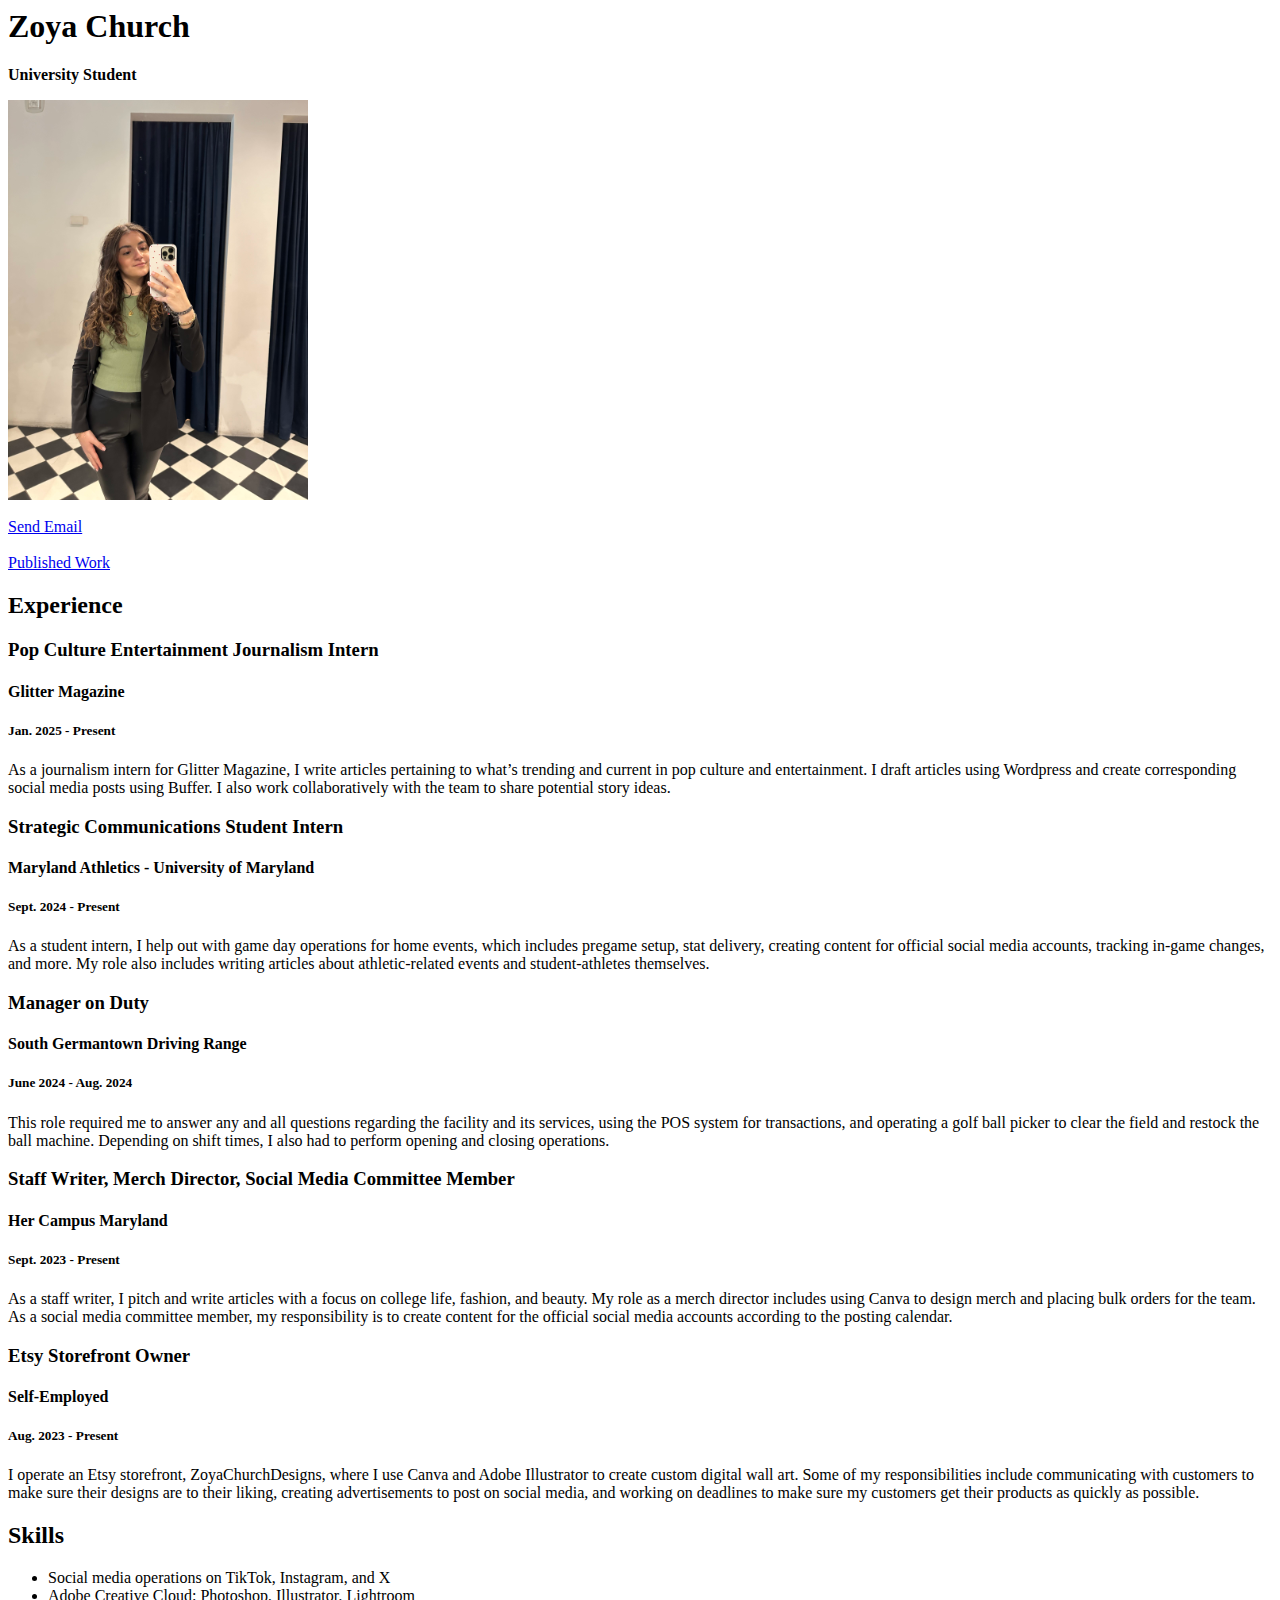
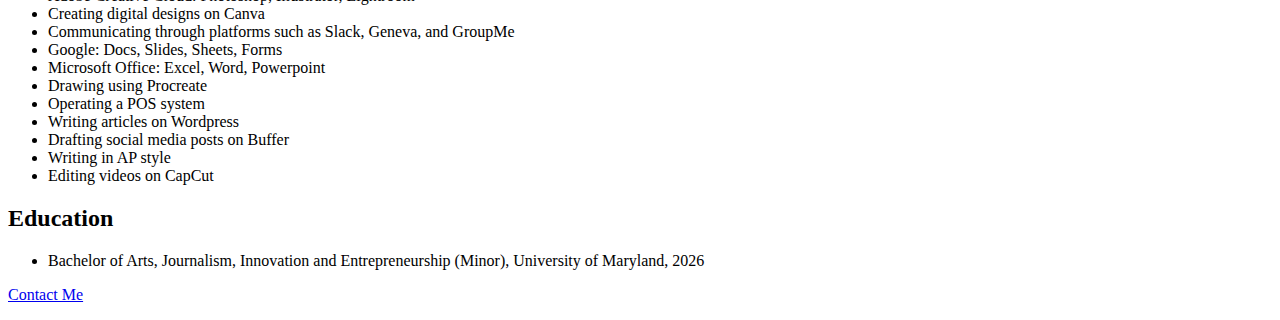
<file: resume.html>
<html>
  <head>
    <title>Zoya Church Resume</title>
  </head>
  <body>
    <!--I built this myself!-->
    <h1>Zoya Church</h1>
    <p><strong>University Student</strong></p>
    <img src="IMG_2975.jpg" alt="A photo of Zoya" width="300" />
    <div id="contact">
      <br /><a href="mailto:zoyaechurch@gmail.com">Send Email</a><br /><br />
      <a
        href="https://docs.google.com/document/d/1dRa1nHWm_cWNlj1jK41am5FPdYpxQlWgEsclJfHV998/edit?usp=sharing"
        target="_blank"
        >Published Work</a
      >
    </div>
    <h2>Experience</h2>
    <h3>Pop Culture Entertainment Journalism Intern</h3>
    <h4>Glitter Magazine</h4>
    <h5>Jan. 2025 - Present</h5>
    <p>
      As a journalism intern for Glitter Magazine, I write articles pertaining to what’s trending and current in pop
      culture and entertainment. I draft articles using Wordpress and create corresponding social media posts using
      Buffer. I also work collaboratively with the team to share potential story ideas.
    </p>
    <h3>Strategic Communications Student Intern</h3>
    <h4>Maryland Athletics - University of Maryland</h4>
    <h5>Sept. 2024 - Present</h5>
    <p>
      As a student intern, I help out with game day operations for home events, which includes pregame setup, stat
      delivery, creating content for official social media accounts, tracking in-game changes, and more. My role also
      includes writing articles about athletic-related events and student-athletes themselves.
    </p>
    <h3>Manager on Duty</h3>
    <h4>South Germantown Driving Range</h4>
    <h5>June 2024 - Aug. 2024</h5>
    <p>
      This role required me to answer any and all questions regarding the facility and its services, using the POS
      system for transactions, and operating a golf ball picker to clear the field and restock the ball machine.
      Depending on shift times, I also had to perform opening and closing operations.
    </p>
    <h3>Staff Writer, Merch Director, Social Media Committee Member</h3>
    <h4>Her Campus Maryland</h4>
    <h5>Sept. 2023 - Present</h5>
    <p>
      As a staff writer, I pitch and write articles with a focus on college life, fashion, and beauty. My role as a
      merch director includes using Canva to design merch and placing bulk orders for the team. As a social media
      committee member, my responsibility is to create content for the official social media accounts according to the
      posting calendar.
    </p>
    <h3>Etsy Storefront Owner</h3>
    <h4>Self-Employed</h4>
    <h5>Aug. 2023 - Present</h5>
    <p>
      I operate an Etsy storefront, ZoyaChurchDesigns, where I use Canva and Adobe Illustrator to create custom digital
      wall art. Some of my responsibilities include communicating with customers to make sure their designs are to their
      liking, creating advertisements to post on social media, and working on deadlines to make sure my customers get
      their products as quickly as possible.
    </p>
    <h2>Skills</h2>
    <ul>
      <li>Social media operations on TikTok, Instagram, and X</li>
      <li>Adobe Creative Cloud: Photoshop, Illustrator, Lightroom</li>
      <li>Creating digital designs on Canva</li>
      <li>Communicating through platforms such as Slack, Geneva, and GroupMe</li>
      <li>Google: Docs, Slides, Sheets, Forms</li>
      <li>Microsoft Office: Excel, Word, Powerpoint</li>
      <li>Drawing using Procreate</li>
      <li>Operating a POS system</li>
      <li>Writing articles on Wordpress</li>
      <li>Drafting social media posts on Buffer</li>
      <li>Writing in AP style</li>
      <li>Editing videos on CapCut</li>
    </ul>
    <h2>Education</h2>
    <ul>
      <li>Bachelor of Arts, Journalism, Innovation and Entrepreneurship (Minor), University of Maryland, 2026</li>
    </ul>
    <p><a href="#contact">Contact Me</a></p>
  </body>
</html>
</file>
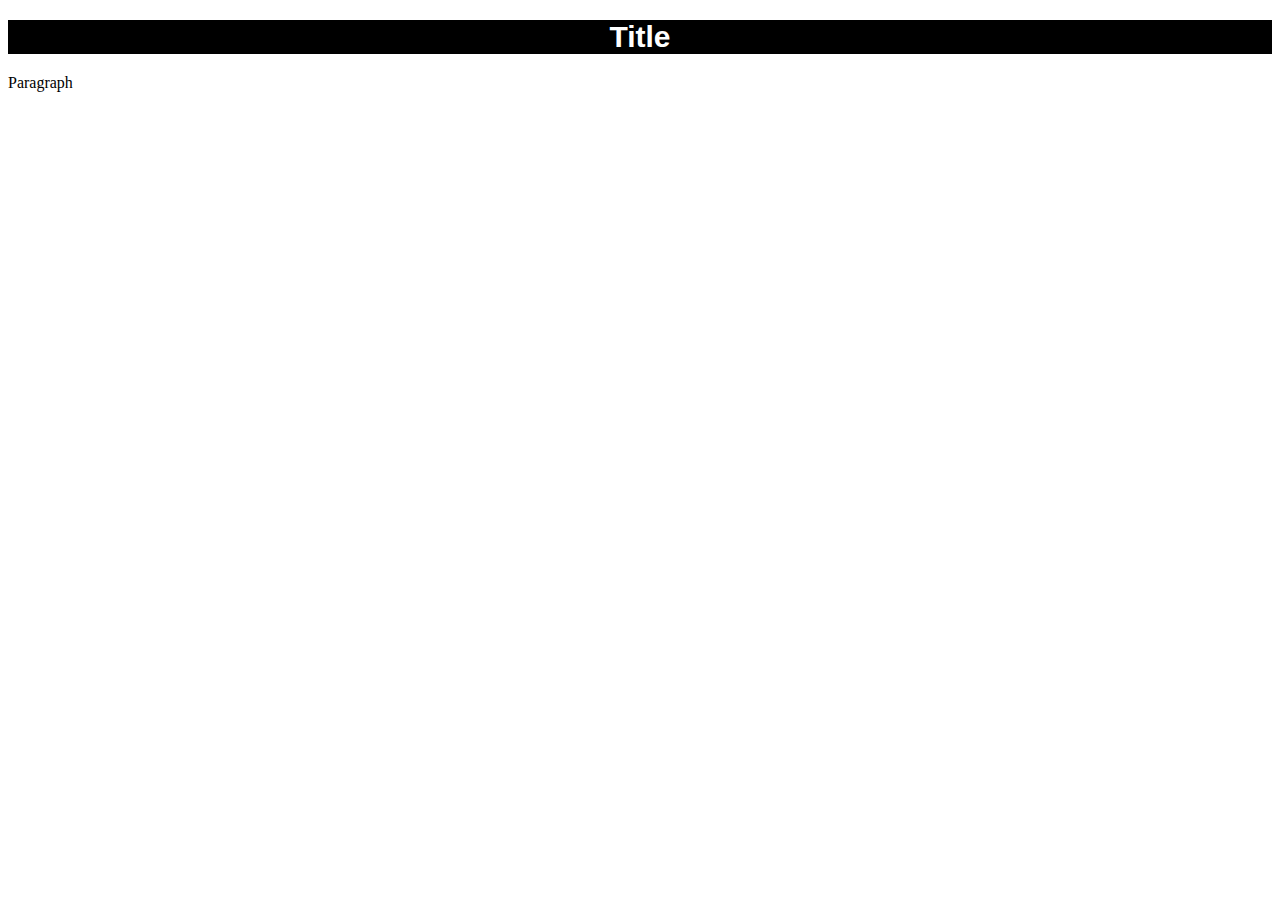
<file: styled-text.html>
<!DOCTYPE html>
<html lang="en">
<head>
    <title>Styled Text</title>
</head>
    
<body>
    <h1 style="background-color:black; color:white; font-family:arial; font-size:30px; text-align:center">
        Title
    </h1>
    <p>Paragraph</p>
</body>
    
</html>
</file>
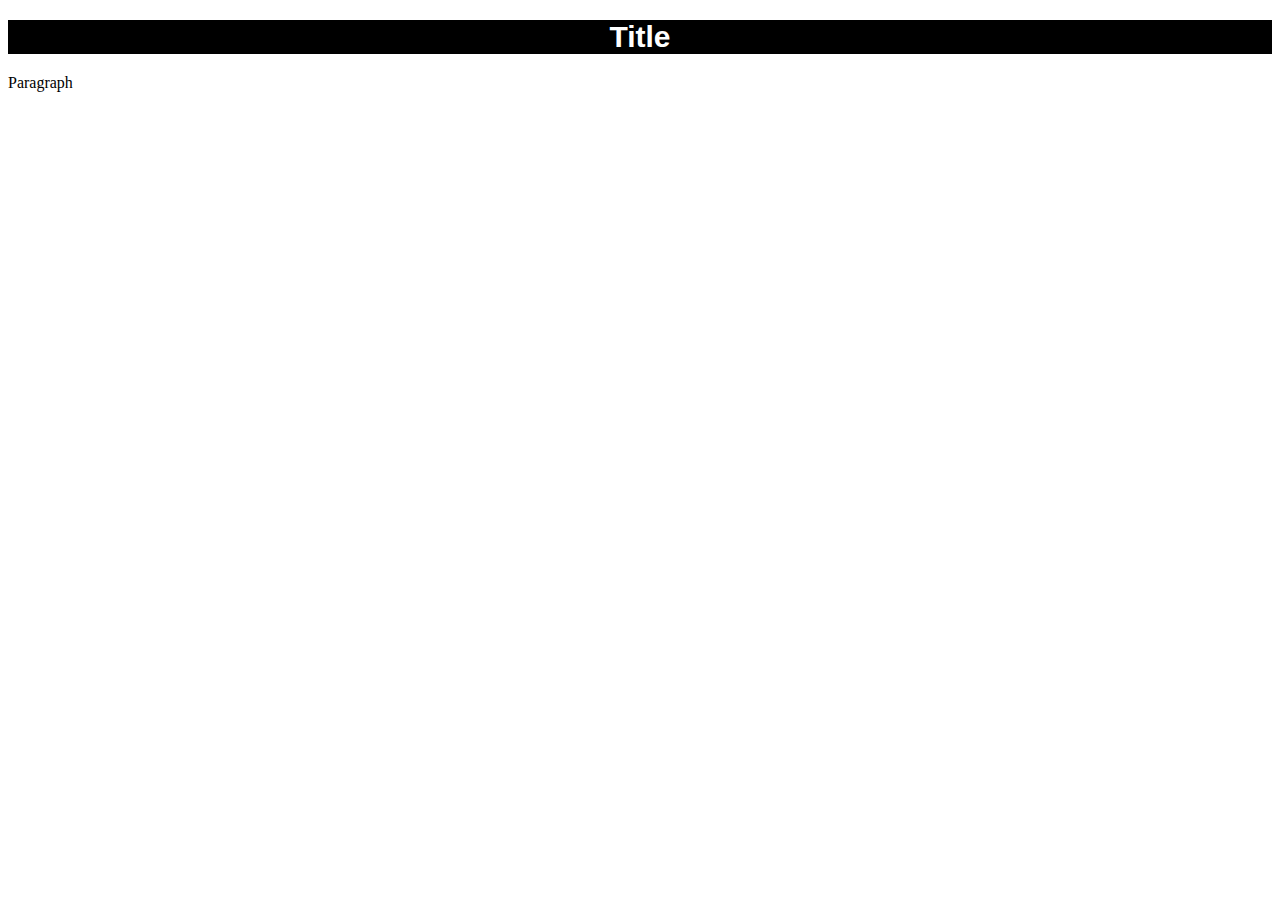
<file: styling-assignment/styled-text.html>
<!doctype html>
<html lang="en">
    <head>
        <link href="style.css" rel="stylesheet"/>
        <title>Styled Text</title>
    </head>

    <body>
        <h1>Title</h1>
        <p>Paragraph</p>
    </body>
</html>
</file>
<file: button-assignment/style.css>
.red-button {
    background-color:red;
    color:white;
    font-size:30px;
    border:none;
    width:200px;
}
</file>
<file: contact-button-assignment/style.css>
/*
MY COLOR PALETTE
Color 1 - #25CED1
Color 2 - #FFFFFF
Color 3 - #FCEADE
Color 4 - #FF8A5B
Color 5 - #EA526F
*/

body {
    background-color: #fceade;
    text-align: center;
}

.contact-button {
    background-color: #ea526f;
    color: #ffffff;
    font-family: Times New Roman;
    width:200px;
    font-weight:200px;
    padding: 10px;
    letter-spacing:3px;
    margin: 10px;
    border: none;
    text-transform:uppercase;
    border-radius: 8px;
}

button:hover {
    background-color: #ff8a5b;
}

h1 {
    font-family: "Lobster Two", serif;
}

h2 {
    font-family: Times New Roman;
}
</file>
<file: final-project/style.css>
@media screen {

.image {
    width: 100%;
    display: block;
    margin-left: auto;
    margin-right: auto;
}

h1 {
    font-family: "Playfair Display", serif;
    font-size: 40px;
    text-align: center;
    padding: 0px 0px 20px 0px;
}

.image-caption {
    font-family: "Open Sans", sans-serif;
    font-size: 10px;
    text-align:center;
}

#byline {
    font-family: "Playfair Display", serif;
    line-height: 5px;
    padding-top: 20px;
    padding-bottom: 20px;
    color: #da020e;
    font-size: 20px;
}

#start {
    font-family: "Open Sans", sans-serif;
    width: 100%;
    margin:auto;
}

blockquote {
    font-family: "Open Sans", sans-serif;
    float: center;
    font-size: 25px;
    text-align: center;
}

.images {
    width: 100%;
    display: block;
    margin-left: auto;
    margin-right: auto;
}

    .video {
        width: 80%;
    display: block;
    margin-left: auto;
    margin-right: auto; 
    }
    
hr {
    color: black;
}

.source {
    font-family: "Open Sans", sans-serif;
    font-size: 15px;
    color: #da020e;
    font-weight: bold;
    padding-top: 10px;
    text-align: center;
}

.quotes {
    width: 5%;
    display: block;
    margin-left: auto;
    margin-right: auto;
}


.points {
    width:100%;
}


.disclaimer {
    font-style:italic;
    font-family: "Open Sans", sans-serif;
}

.disclaimer a {
    color:#da020e;
}

.disclaimer a:hover {
    color:black;
}

}

@media (min-width:576px) {
    h1 {
        font-size:60px;
    }
    #start {
        width: 70%;
    }
}

@media (min-width:768px) {
    h1 {
        font-size:80px;
    }
}
</file>
<file: online-portfolio/style.css>
/*DO NOT FORGET MEDIA QUERIES*/

/*
MY COLOR PALETTE
Color 1 - #efe9e4
Color 2 - #5e5343
Color 3 - #c1ceab
Color 4 - #ffffff
Color 5 - #000000

FONTS
font-family: "Noto Sans Display", sans-serif;
font-family: "Playfair Display", serif;
*/

body {
    background-color: #efe9e4;
}

.name {
    font-family: "Playfair Display", serif;
    font-size: 80px;
}

.title {
    font-family: "Noto Sans Display", sans-serif;
    font-size: 20px;
    text-transform: uppercase;
    letter-spacing: 2px;
}

.contact-button {
    background-color: #5e5343;
    color: #ffffff;
    font-family: "Noto Sans Display", sans-serif;
    margin-top: 10px;
    letter-spacing: 2px;
    text-align: center;
}

.contact-button a {
    color: #ffffff;
    text-decoration: none;
}

.contact-button a:hover {
    color: #c1ceab;
}

.headshot {
    width: 100%;
    display: block;
    margin: auto;
    padding-top: 10px;
}

#info {
    display: block;
    margin: auto;
    text-align: center;
}

#navigation {
    text-align: center;
    font-family: "Noto Sans Display", sans-serif;
    background-color: #5e5343;
    color: #ffffff;
    padding-top: 10px;
    font-size: 20px;
}

#navigation a {
    color: #ffffff;
    text-decoration: none;
}

#navigation a:hover {
    color: #c1ceab;
}

#experience {
    font-family: "Playfair Display", serif;
    font-size: 55px;
}

#skills {
    font-family: "Playfair Display", serif;
    font-size: 55px;
}

#education {
    font-family: "Playfair Display", serif;
    font-size: 55px;
}

.jobtitle {
    font-family: "Playfair Display", serif;
    font-size: 30px;
    line-height: 30px;
    color: #5e5343;
    font-weight: bold;
}

.company {
    font-family: "Noto Sans Display", sans-serif;
    line-height: 10px;
    font-size: 20px;
}

.description {
    font-size: 15px;
    font-family: "Noto Sans Display", sans-serif;
}

#skillset {
    font-family: "Noto Sans Display", sans-serif;
    font-size: 15px;
}

#degree {
    font-family: "Playfair Display", serif;
    font-size: 30px;
    line-height: 30px;
    font-weight: bold;
    color: #5e5343;
}

#school {
    font-family: "Noto Sans Display", sans-serif;
    line-height: 10px;
    font-size: 20px;
}

@media (min-width: 768px) {
    .name {
        font-family: "Playfair Display", serif;
        font-size: 100px;
    }

    #navigation {
        text-align: center;
        font-family: "Noto Sans Display", sans-serif;
        background-color: #5e5343;
        color: #ffffff;
        padding-top: 10px;
        font-size: 20px;
    }

    .title {
        font-family: "Noto Sans Display", sans-serif;
        font-size: 25px;
        text-transform: uppercase;
        letter-spacing: 2px;
    }

    #experience {
        font-family: "Playfair Display", serif;
        font-size: 55px;
    }

    #skills {
        font-family: "Playfair Display", serif;
        font-size: 55px;
    }

    #skillset {
        font-family: "Noto Sans Display", sans-serif;
        font-size: 25px;
    }

    #education {
        font-family: "Playfair Display", serif;
        font-size: 55px;
    }

    .jobtitle {
        font-family: "Playfair Display", serif;
        font-size: 40px;
        line-height: 40px;
        color: #5e5343;
        font-weight: bold;
    }

    .company {
        font-family: "Noto Sans Display", sans-serif;
        line-height: 20px;
        font-size: 30px;
    }

    .description {
        font-size: 25px;
        font-family: "Noto Sans Display", sans-serif;
    }

    #degree {
        font-family: "Playfair Display", serif;
        font-size: 40px;
        line-height: 40px;
        font-weight: bold;
        color: #5e5343;
    }

    #school {
        font-family: "Noto Sans Display", sans-serif;
        line-height: 20px;
        font-size: 30px;
    }
}

@media (min-width: 992px) {
    .name {
        font-family: "Playfair Display", serif;
        font-size: 110px;
    }

    #navigation {
        text-align: center;
        font-family: "Noto Sans Display", sans-serif;
        background-color: #5e5343;
        color: #ffffff;
        padding-top: 10px;
        font-size: 20px;
    }

    .title {
        font-family: "Noto Sans Display", sans-serif;
        font-size: 25px;
        text-transform: uppercase;
        letter-spacing: 2px;
    }

    #experience {
        font-family: "Playfair Display", serif;
        font-size: 65px;
    }

    #skills {
        font-family: "Playfair Display", serif;
        font-size: 65px;
    }

    #skillset {
        font-family: "Noto Sans Display", sans-serif;
        font-size: 35px;
    }

    #education {
        font-family: "Playfair Display", serif;
        font-size: 65px;
    }

    .jobtitle {
        font-family: "Playfair Display", serif;
        font-size: 50px;
        line-height: 50px;
        color: #5e5343;
        font-weight: bold;
    }

    .company {
        font-family: "Noto Sans Display", sans-serif;
        line-height: 30px;
        font-size: 40px;
    }

    .description {
        font-size: 35px;
        font-family: "Noto Sans Display", sans-serif;
    }

    #degree {
        font-family: "Playfair Display", serif;
        font-size: 50px;
        line-height: 50px;
        font-weight: bold;
        color: #5e5343;
    }

    #school {
        font-family: "Noto Sans Display", sans-serif;
        line-height: 30px;
        font-size: 40px;
    }
}

/* Large devices (large desktops, 1200px and up) */
@media (min-width: 1200px) {
    .name {
        font-family: "Playfair Display", serif;
        font-size: 110px;
    }

    #navigation {
        text-align: center;
        font-family: "Noto Sans Display", sans-serif;
        background-color: #5e5343;
        color: #ffffff;
        padding-top: 10px;
        font-size: 20px;
    }

    .title {
        font-family: "Noto Sans Display", sans-serif;
        font-size: 25px;
        text-transform: uppercase;
        letter-spacing: 2px;
    }

    #experience {
        font-family: "Playfair Display", serif;
        font-size: 75px;
    }

    #skills {
        font-family: "Playfair Display", serif;
        font-size: 75px;
    }

    #skillset {
        font-family: "Noto Sans Display", sans-serif;
        font-size: 25px;
    }

    #education {
        font-family: "Playfair Display", serif;
        font-size: 75px;
    }

    .jobtitle {
        font-family: "Playfair Display", serif;
        font-size: 50px;
        line-height: 50px;
        color: #5e5343;
        font-weight: bold;
    }

    .company {
        font-family: "Noto Sans Display", sans-serif;
        line-height: 30px;
        font-size: 40px;
    }

    .description {
        font-size: 25px;
        font-family: "Noto Sans Display", sans-serif;
    }

    #degree {
        font-family: "Playfair Display", serif;
        font-size: 50px;
        line-height: 50px;
        font-weight: bold;
        color: #5e5343;
    }

    #school {
        font-family: "Noto Sans Display", sans-serif;
        line-height: 30px;
        font-size: 40px;
    }
}
</file>
<file: styling-assignment/style.css>
h1 {
    background-color: black;
    color: white;
    font-family: arial;
    font-size: 30px;
    text-align: center;
}
</file>
